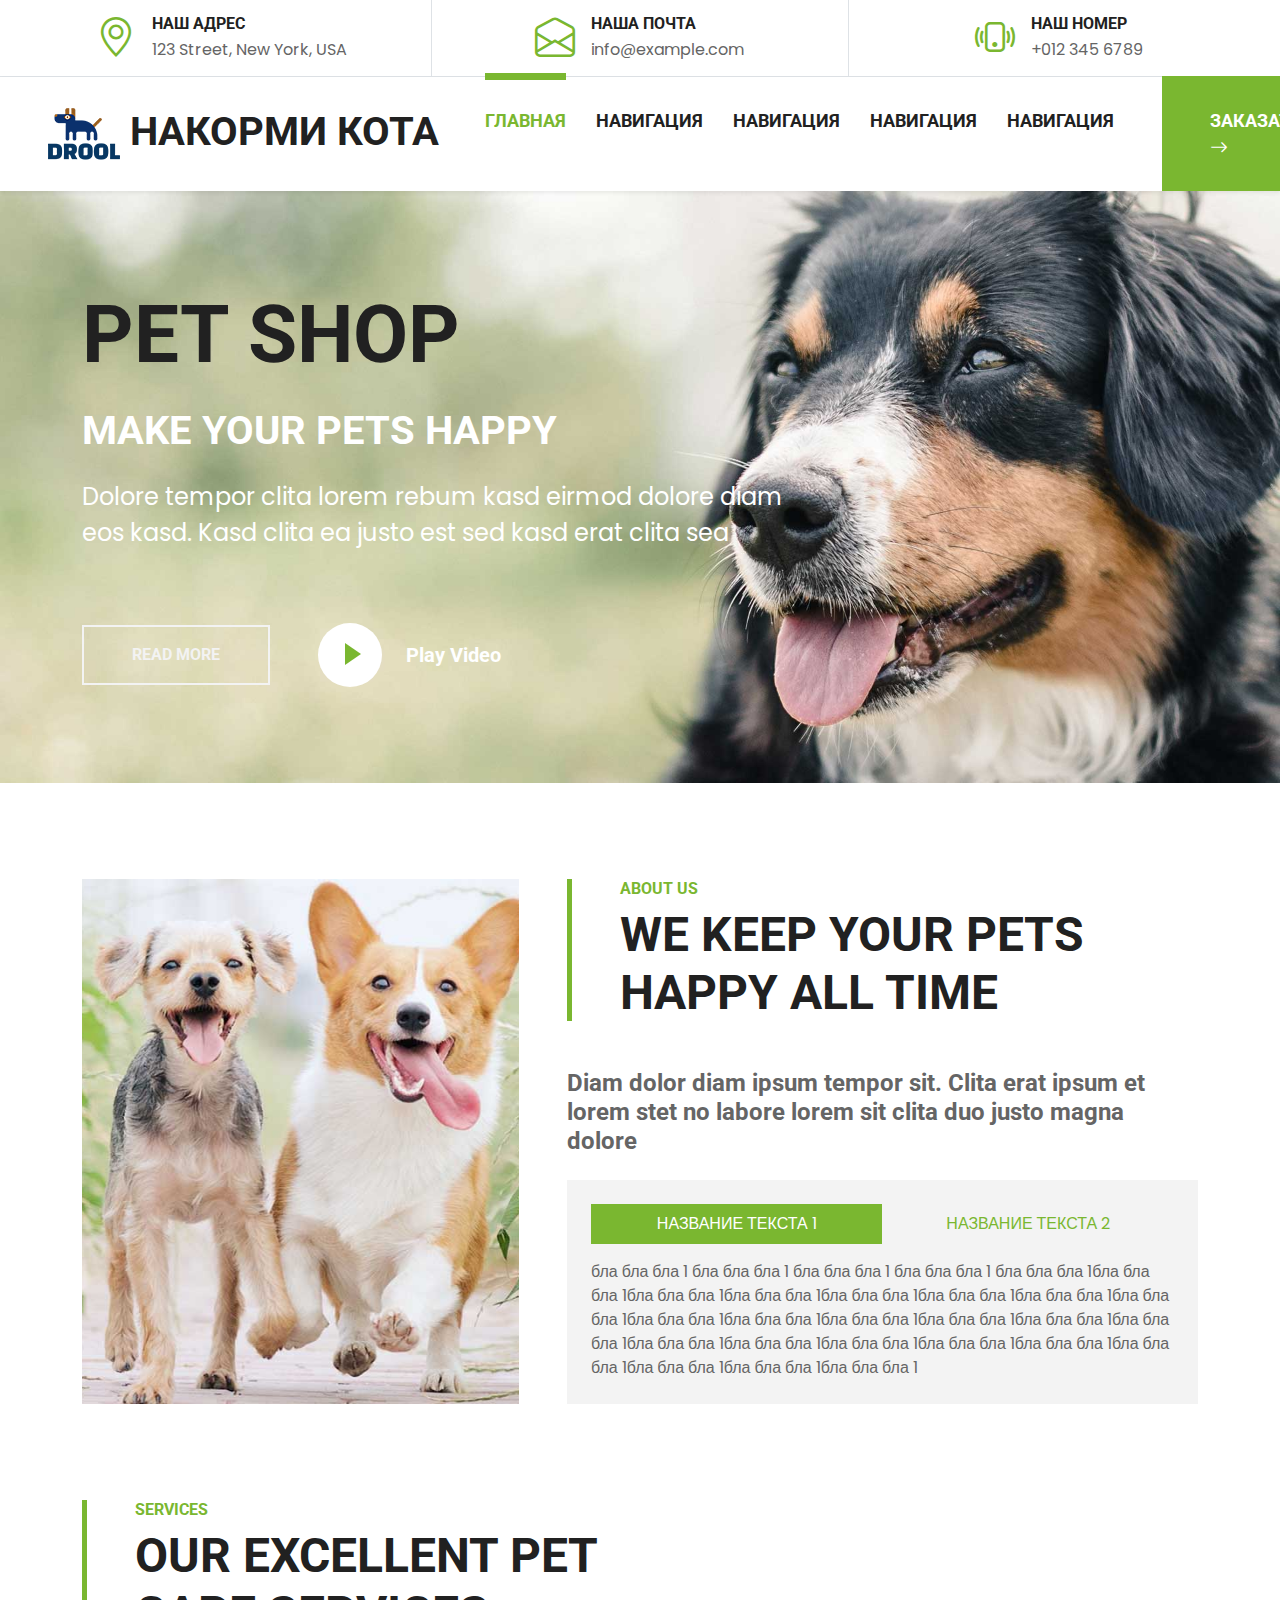
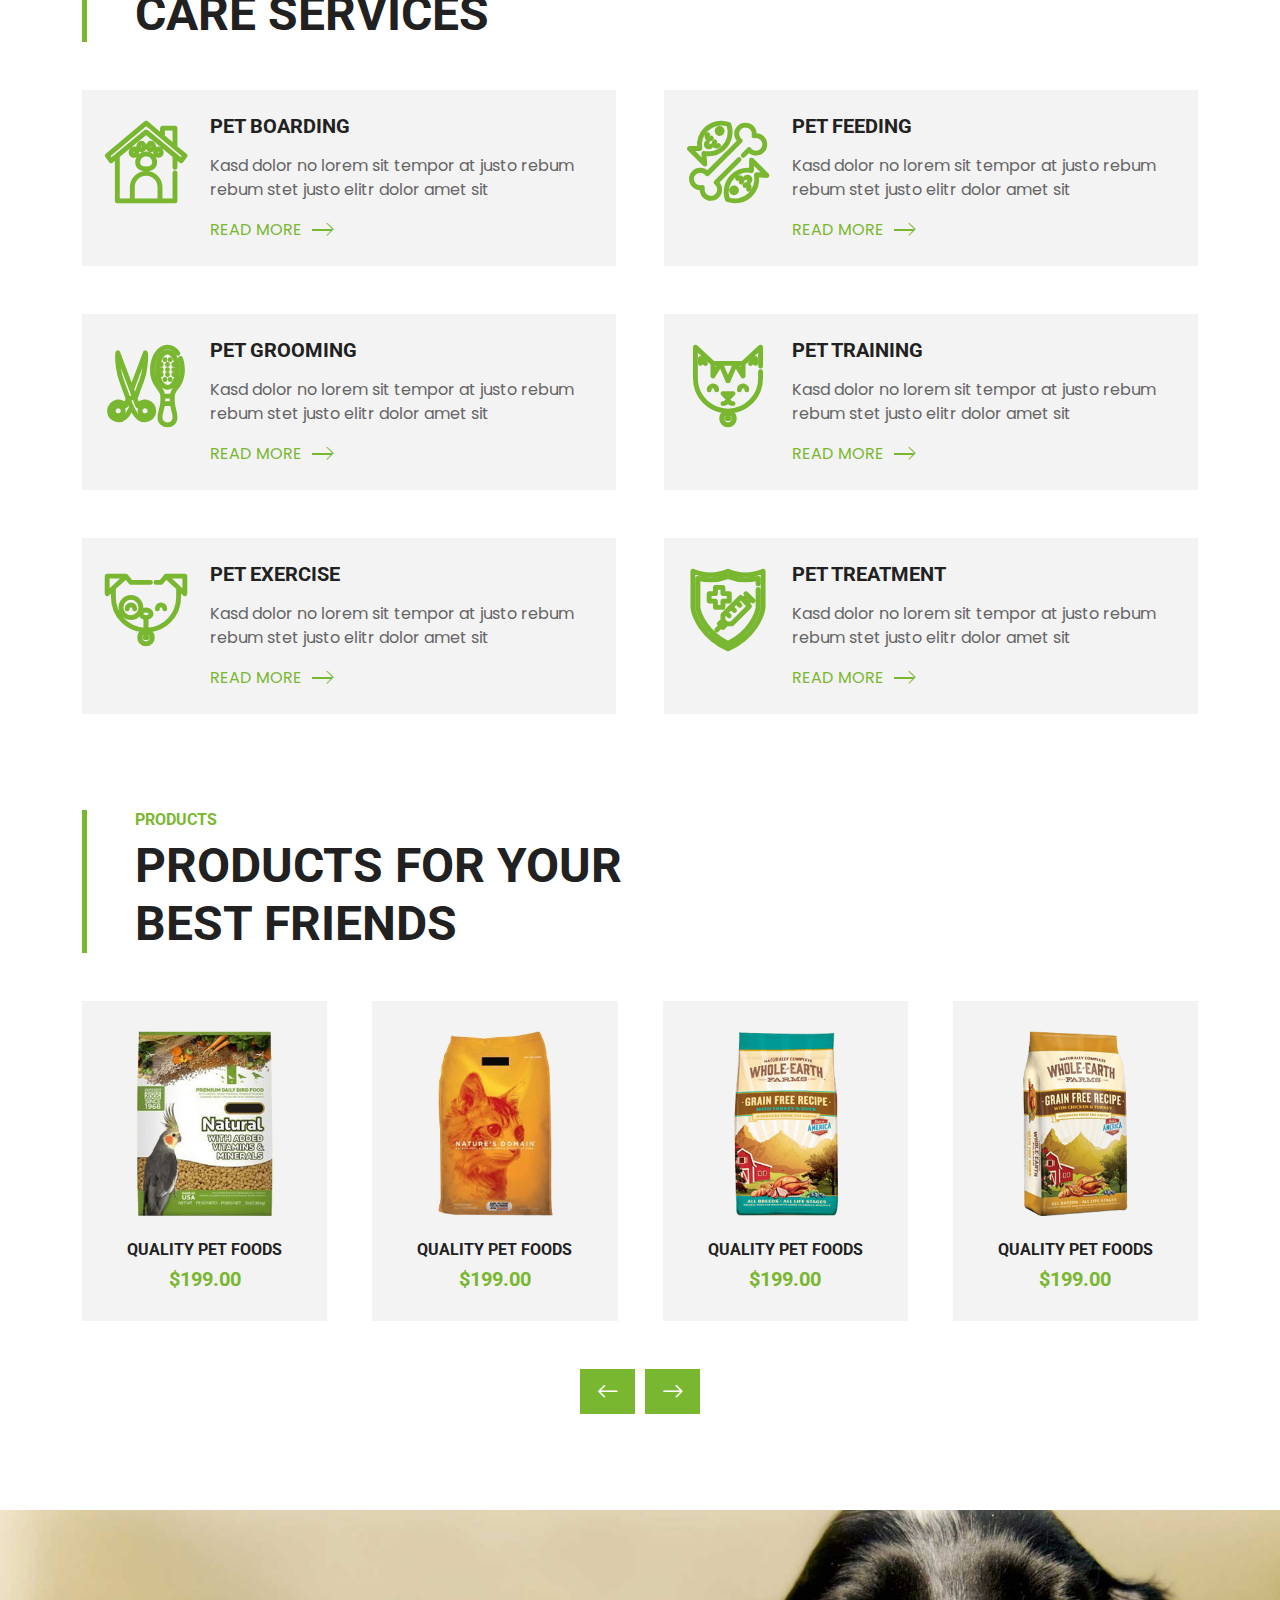
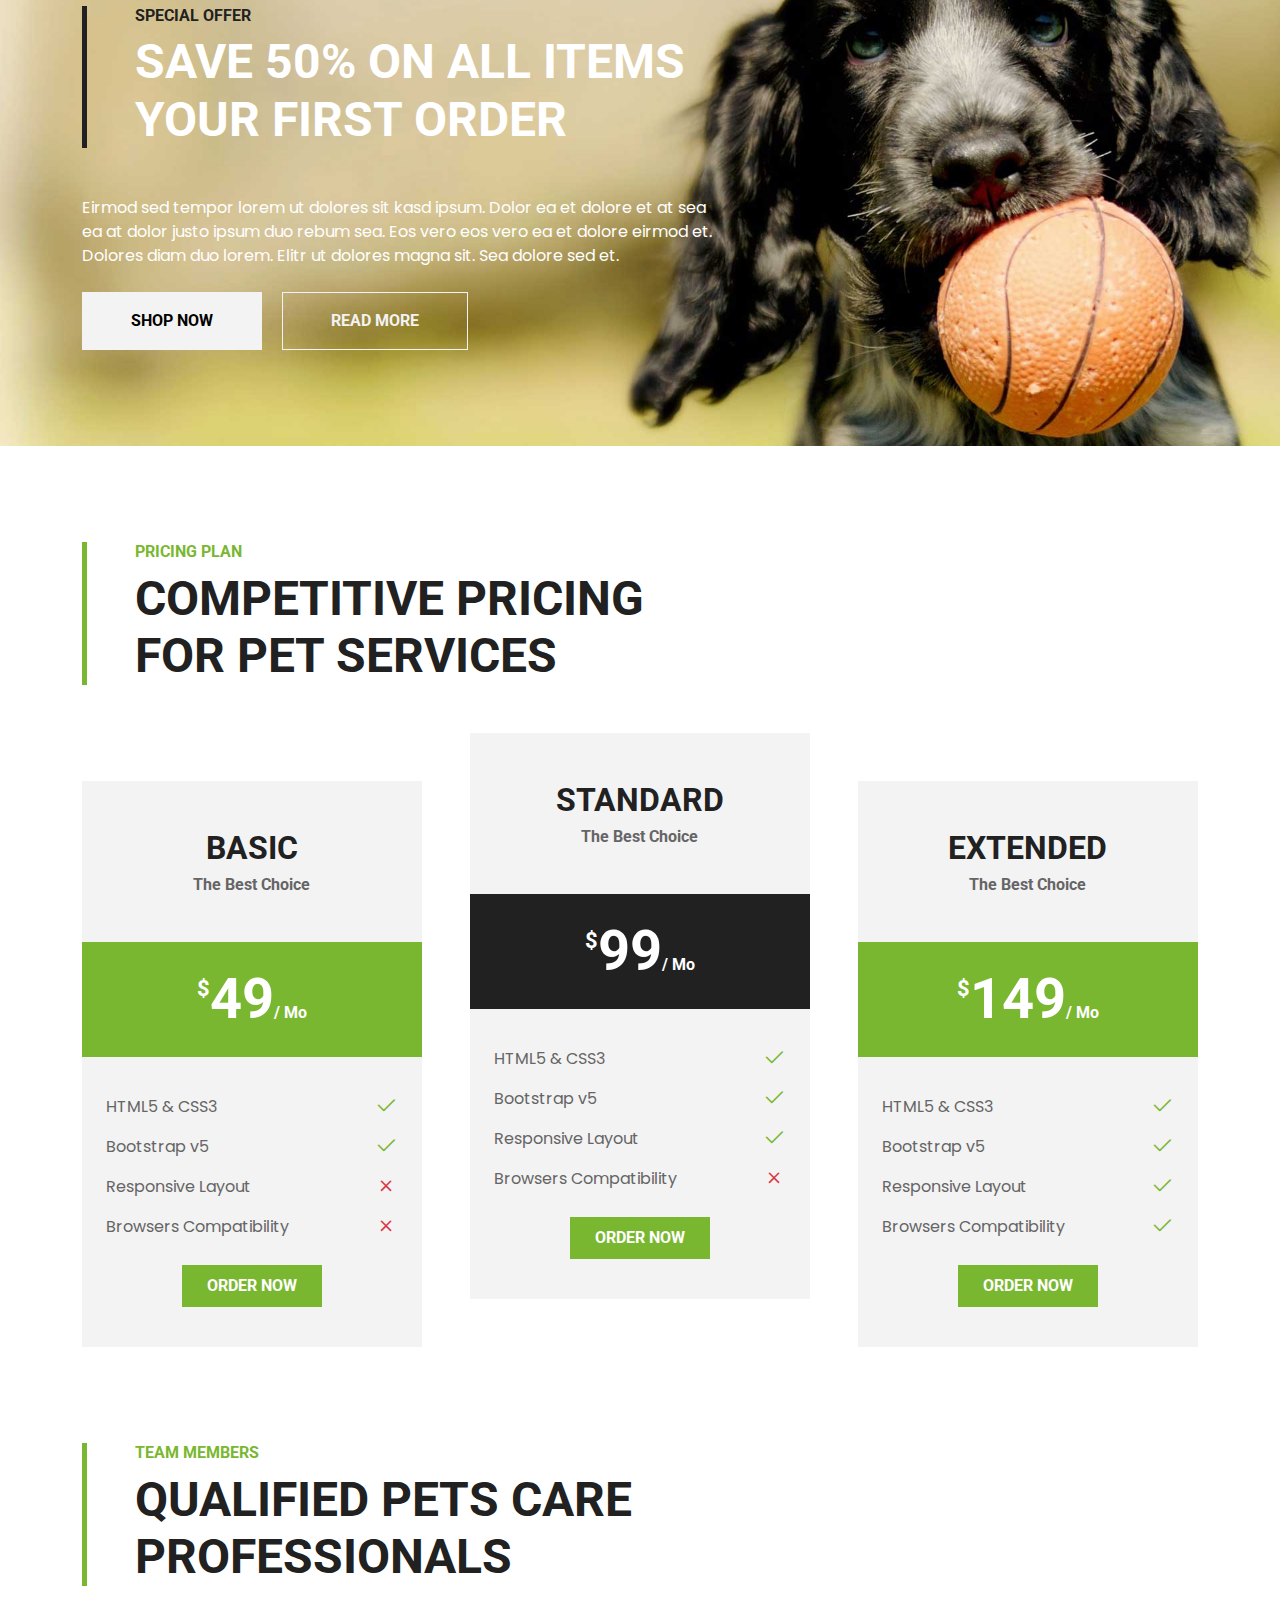
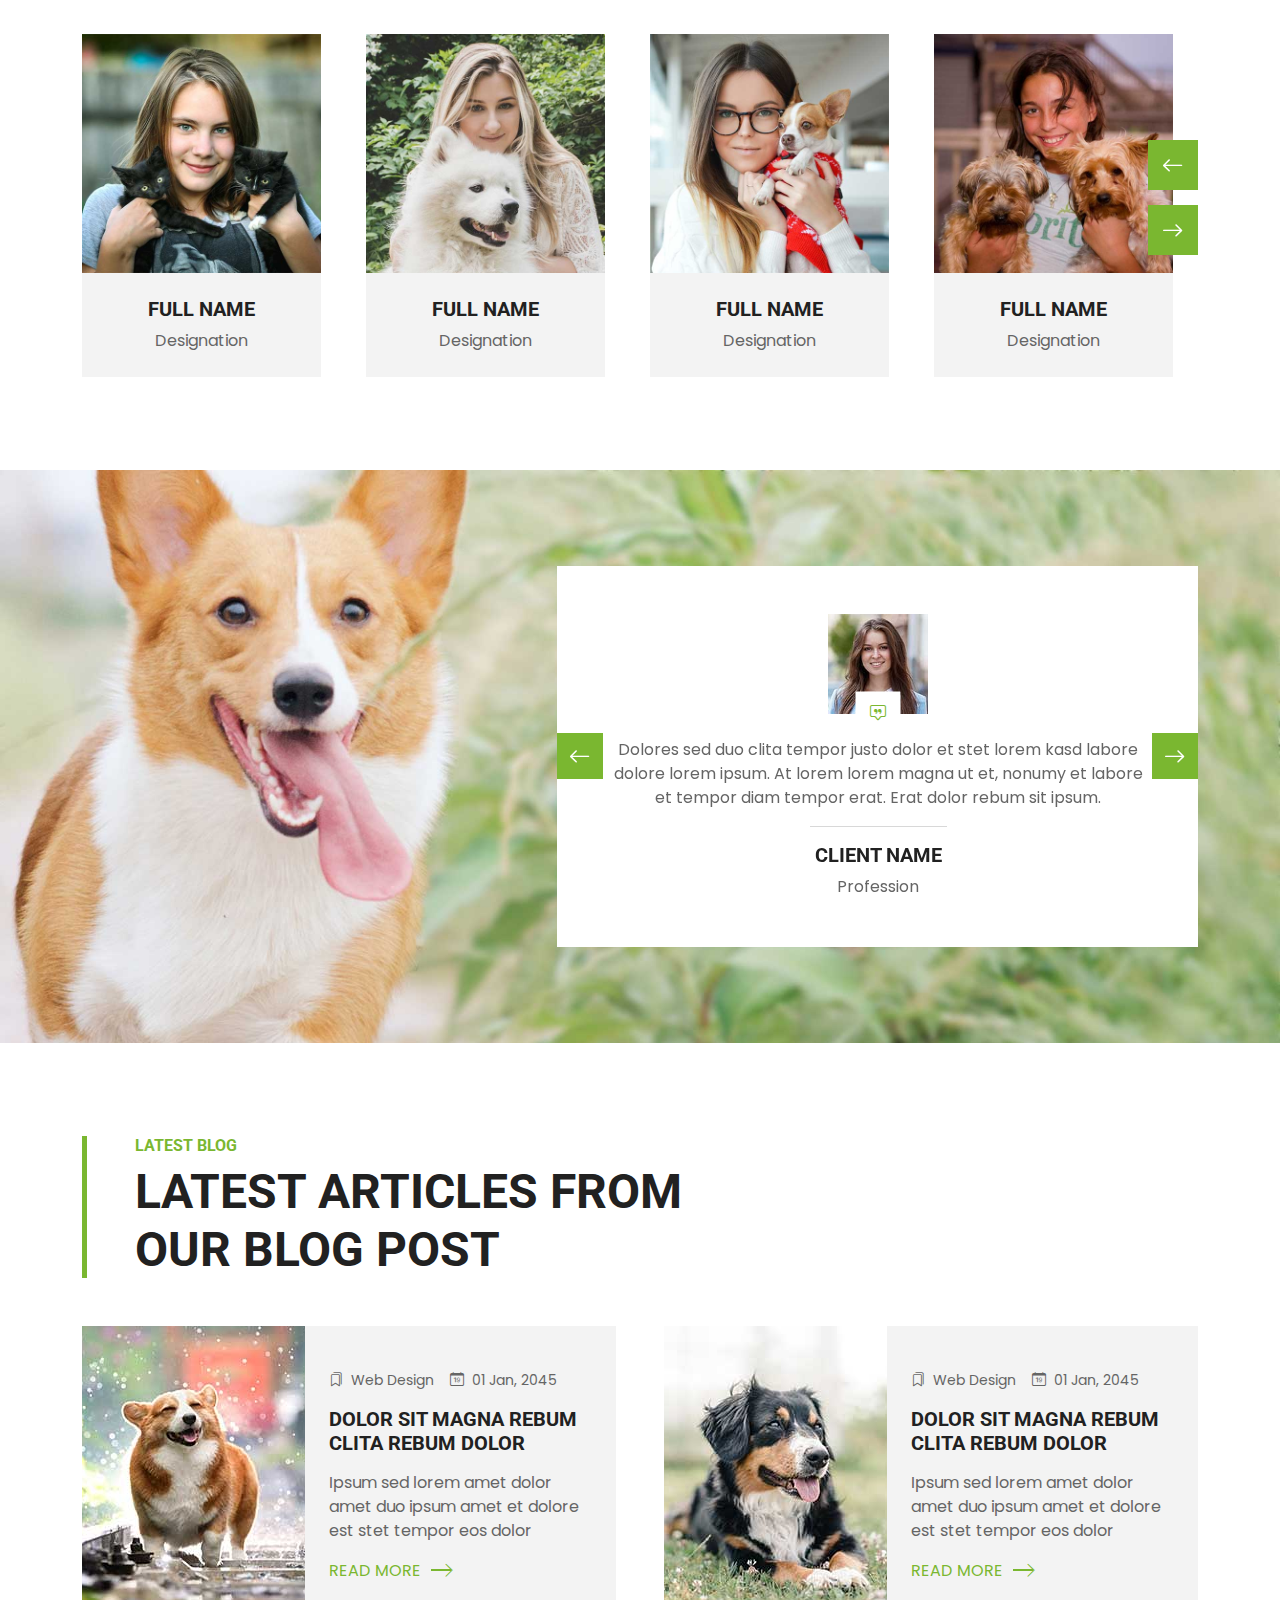
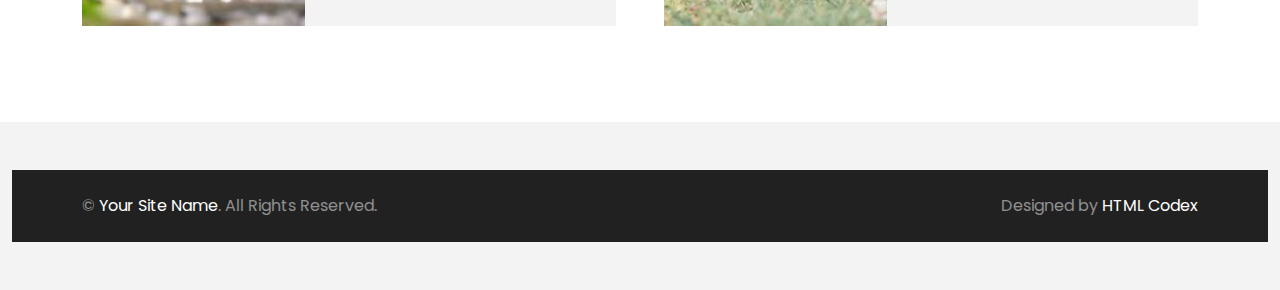
<file: sites/animalShop/index.html>
<!DOCTYPE html>
<html lang="en">

<head>
    <meta charset="utf-8">
    <title>PET SHOP - Pet Shop Website Template</title>
    <meta content="width=device-width, initial-scale=1.0" name="viewport">
    <meta content="Free HTML Templates" name="keywords">
    <meta content="Free HTML Templates" name="description">

    <!-- Favicon -->
    <link href="img/favicon.ico" rel="icon">

    <!-- Google Web Fonts -->
    <link rel="preconnect" href="https://fonts.gstatic.com">
    <link href="https://fonts.googleapis.com/css2?family=Poppins&family=Roboto:wght@700&display=swap" rel="stylesheet">  

    <!-- Icon Font Stylesheet -->
    <link href="https://cdn.jsdelivr.net/npm/bootstrap-icons@1.4.1/font/bootstrap-icons.css" rel="stylesheet">
    <link href="lib/flaticon/font/flaticon.css" rel="stylesheet">

    <!-- Libraries Stylesheet -->
    <link href="lib/owlcarousel/assets/owl.carousel.min.css" rel="stylesheet">

    <!-- Customized Bootstrap Stylesheet -->
    <link href="css/bootstrap.min.css" rel="stylesheet">

    <!-- Template Stylesheet -->
    <link href="css/style.css" rel="stylesheet">
</head>

<body onload="AppModule.events.onLoad()">
    <!-- начало сайта -->
    <div class="container-fluid border-bottom d-none d-lg-block">
        <div class="row gx-0">
            <div class="col-lg-4 text-center py-2">
                <div class="d-inline-flex align-items-center">
                    <i class="bi bi-geo-alt fs-1 text-primary me-3"></i>
                    <div class="text-start">
                        <h6 class="text-uppercase mb-1">Наш адрес</h6>
                        <span>123 Street, New York, USA</span>
                    </div>
                </div>
            </div>
            <div class="col-lg-4 text-center border-start border-end py-2">
                <div class="d-inline-flex align-items-center">
                    <i class="bi bi-envelope-open fs-1 text-primary me-3"></i>
                    <div class="text-start">
                        <h6 class="text-uppercase mb-1">Наша почта</h6>
                        <span>info@example.com</span>
                    </div>
                </div>
            </div>
            <div class="col-lg-4 text-center py-2">
                <div class="d-inline-flex align-items-center">
                    <i class="bi bi-phone-vibrate fs-1 text-primary me-3"></i>
                    <div class="text-start">
                        <h6 class="text-uppercase mb-1">Наш номер</h6>
                        <span>+012 345 6789</span>
                    </div>
                </div>
            </div>
        </div>
    </div>
   


    <!-- навигация -->
    <nav class="navbar navbar-expand-lg bg-white navbar-light shadow-sm py-3 py-lg-0 px-3 px-lg-0">
        <a href="index.html" class="navbar-brand ms-lg-5">
            <h1 class="m-0 text-uppercase text-dark">
                <img src="./img/logo.png" alt="">
                НАКОРМИ КОТА</h1>
        </a>
        <button class="navbar-toggler" type="button" data-bs-toggle="collapse" data-bs-target="#navbarCollapse">
            <span class="navbar-toggler-icon"></span>
        </button>
        <div class="collapse navbar-collapse" id="navbarCollapse">
            <div class="navbar-nav ms-auto py-0">
                <a href="index.html" class="nav-item nav-link active">Главная</a>
                <a href="#" class="nav-item nav-link">навигация</a>
                <a href="#" class="nav-item nav-link">навигация</a>
                <a href="#" class="nav-item nav-link">навигация</a>
                <a href="#" class="nav-item nav-link">навигация</a>
               
                <a href="contact.html" class="nav-item nav-link nav-contact bg-primary text-white px-5 ms-lg-5">Заказать<i class="bi bi-arrow-right"></i></a>
            </div>
        </div>
    </nav>



    <!-- 1 секция -->
    <div class="container-fluid bg-primary py-5 mb-5 hero-header">
        <div class="container py-5">
            <div class="row justify-content-start">
                <div class="col-lg-8 text-center text-lg-start">
                    <h1 class="display-1 text-uppercase text-dark mb-lg-4">Pet Shop</h1>
                    <h1 class="text-uppercase text-white mb-lg-4">Make Your Pets Happy</h1>
                    <p class="fs-4 text-white mb-lg-4">Dolore tempor clita lorem rebum kasd eirmod dolore diam eos kasd. Kasd clita ea justo est sed kasd erat clita sea</p>
                    <div class="d-flex align-items-center justify-content-center justify-content-lg-start pt-5">
                        <a href="" class="btn btn-outline-light border-2 py-md-3 px-md-5 me-5">Read More</a>
                        <button type="button" class="btn-play" data-bs-toggle="modal"
                            data-src="Gym_Promo_video_Gym_commercial_Cinematic_fitness_film_Gym_Motivation_Fitness_promo_video_Sony_a7III (online-video-cutter.com).mp4" data-bs-target="#videoModal">
                            <span></span>
                        </button>
                        <h5 class="font-weight-normal text-white m-0 ms-4 d-none d-sm-block">Play Video</h5>
                    </div>
                </div>
            </div>
        </div>
    </div>
    <!-- Hero End -->


    <!-- Здесь описание окна видоса на банере -->
    <div class="modal fade" id="videoModal" tabindex="-1" aria-labelledby="exampleModalLabel" aria-hidden="true">
        <div class="modal-dialog">
            <div class="modal-content rounded-0">
                <div class="modal-header">
                    <h5 class="modal-title" id="exampleModalLabel">НАЗВАНИЕ ВИДЕО</h5>
                    <button type="button" class="btn-close" data-bs-dismiss="modal" aria-label="Close"></button>
                </div>
                <div class="modal-body">
                    <!-- 16:9 aspect ratio -->
                    <div class="ratio ratio-16x9">
                        <iframe class="embed-responsive-item" src="" id="video" allowfullscreen allowscriptaccess="always"
                            allow="autoplay"></iframe>
                    </div>
                </div>
            </div>
        </div>
    </div>
   


    <!-- 2 секция  -->
    <div class="container-fluid py-5">
        <div class="container">
            <div class="row gx-5">
                <div class="col-lg-5 mb-5 mb-lg-0" style="min-height: 500px;">
                    <div class="position-relative h-100">
                        <img class="position-absolute w-100 h-100 rounded" src="img/about.jpg" style="object-fit: cover;">
                    </div>
                </div>
                <div class="col-lg-7">
                    <div class="border-start border-5 border-primary ps-5 mb-5">
                        <h6 class="text-primary text-uppercase">About Us</h6>
                        <h1 class="display-5 text-uppercase mb-0">We Keep Your Pets Happy All Time</h1>
                    </div>
                    <h4 class="text-body mb-4">Diam dolor diam ipsum tempor sit. Clita erat ipsum et lorem stet no labore lorem sit clita duo justo magna dolore</h4>
                    <div class="bg-light p-4">
                        <ul class="nav nav-pills justify-content-between mb-3" id="pills-tab" role="tablist">
                            <li class="nav-item w-50" role="presentation">
                                <button class="nav-link text-uppercase w-100 active" id="pills-1-tab" data-bs-toggle="pill"
                                    data-bs-target="#pills-1" type="button" role="tab" aria-controls="pills-1"
                                    aria-selected="true">Название текста 1 </button>
                            </li>
                            <li class="nav-item w-50" role="presentation">
                                <button class="nav-link text-uppercase w-100" id="pills-2-tab" data-bs-toggle="pill"
                                    data-bs-target="#pills-2" type="button" role="tab" aria-controls="pills-2"
                                    aria-selected="false">Название текста 2</button>
                            </li>
                        </ul>
                        <div class="tab-content" id="pills-tabContent">
                            <div class="tab-pane fade show active" id="pills-1" role="tabpanel" aria-labelledby="pills-1-tab">
                                <p class="mb-0">бла бла бла 1 бла бла бла 1 бла бла бла 1 бла бла бла 1 бла бла бла 1бла бла бла 1бла бла бла 1бла бла бла 1бла бла бла 1бла бла бла 1бла бла бла 1бла бла бла 1бла бла бла 1бла бла бла 1бла бла бла 1бла бла бла 1бла бла бла 1бла бла бла 1бла бла бла 1бла бла бла 1бла бла бла 1бла бла бла 1бла бла бла 1бла бла бла 1бла бла бла 1бла бла бла 1бла бла бла 1</p>
                            </div>
                            <div class="tab-pane fade" id="pills-2" role="tabpanel" aria-labelledby="pills-2-tab">
                                <p class="mb-0">бла бла бла 2 бла бла бла 2 бла бла бла 2 бла бла бла 2 бла бла бла 2 бла бла бла 2 бла бла бла 2бла бла бла 2бла бла бла 2бла бла бла 2бла бла бла 2бла бла бла 2бла бла бла 2бла бла бла 2бла бла бла 2бла бла бла 2бла бла бла 2бла бла бла 2бла бла бла 2бла бла бла 2бла бла бла 2бла бла бла 2бла бла бла 2бла бла бла 2бла бла бла 2бла бла бла 2бла бла бла 2бла бла бла 2бла бла бла 2</p>
                            </div>
                        </div>
                    </div>
                </div>
            </div>
        </div>
    </div>
    

    <!-- наши преимущества -->
    <div class="container-fluid py-5">
        <div class="container">
            <div class="border-start border-5 border-primary ps-5 mb-5" style="max-width: 600px;">
                <h6 class="text-primary text-uppercase">Services</h6>
                <h1 class="display-5 text-uppercase mb-0">Our Excellent Pet Care Services</h1>
            </div>
            <div class="row g-5">
                <div class="col-md-6">
                    <div class="service-item bg-light d-flex p-4">
                        <i class="flaticon-house display-1 text-primary me-4"></i>
                        <div>
                            <h5 class="text-uppercase mb-3">Pet Boarding</h5>
                            <p>Kasd dolor no lorem sit tempor at justo rebum rebum stet justo elitr dolor amet sit</p>
                            <a class="text-primary text-uppercase" href="">Read More<i class="bi bi-chevron-right"></i></a>
                        </div>
                    </div>
                </div>
                <div class="col-md-6">
                    <div class="service-item bg-light d-flex p-4">
                        <i class="flaticon-food display-1 text-primary me-4"></i>
                        <div>
                            <h5 class="text-uppercase mb-3">Pet Feeding</h5>
                            <p>Kasd dolor no lorem sit tempor at justo rebum rebum stet justo elitr dolor amet sit</p>
                            <a class="text-primary text-uppercase" href="">Read More<i class="bi bi-chevron-right"></i></a>
                        </div>
                    </div>
                </div>
                <div class="col-md-6">
                    <div class="service-item bg-light d-flex p-4">
                        <i class="flaticon-grooming display-1 text-primary me-4"></i>
                        <div>
                            <h5 class="text-uppercase mb-3">Pet Grooming</h5>
                            <p>Kasd dolor no lorem sit tempor at justo rebum rebum stet justo elitr dolor amet sit</p>
                            <a class="text-primary text-uppercase" href="">Read More<i class="bi bi-chevron-right"></i></a>
                        </div>
                    </div>
                </div>
                <div class="col-md-6">
                    <div class="service-item bg-light d-flex p-4">
                        <i class="flaticon-cat display-1 text-primary me-4"></i>
                        <div>
                            <h5 class="text-uppercase mb-3">Pet Training</h5>
                            <p>Kasd dolor no lorem sit tempor at justo rebum rebum stet justo elitr dolor amet sit</p>
                            <a class="text-primary text-uppercase" href="">Read More<i class="bi bi-chevron-right"></i></a>
                        </div>
                    </div>
                </div>
                <div class="col-md-6">
                    <div class="service-item bg-light d-flex p-4">
                        <i class="flaticon-dog display-1 text-primary me-4"></i>
                        <div>
                            <h5 class="text-uppercase mb-3">Pet Exercise</h5>
                            <p>Kasd dolor no lorem sit tempor at justo rebum rebum stet justo elitr dolor amet sit</p>
                            <a class="text-primary text-uppercase" href="">Read More<i class="bi bi-chevron-right"></i></a>
                        </div>
                    </div>
                </div>
                <div class="col-md-6">
                    <div class="service-item bg-light d-flex p-4">
                        <i class="flaticon-vaccine display-1 text-primary me-4"></i>
                        <div>
                            <h5 class="text-uppercase mb-3">Pet Treatment</h5>
                            <p>Kasd dolor no lorem sit tempor at justo rebum rebum stet justo elitr dolor amet sit</p>
                            <a class="text-primary text-uppercase" href="">Read More<i class="bi bi-chevron-right"></i></a>
                        </div>
                    </div>
                </div>
            </div>
        </div>
    </div>
 


    <!-- ПРОДУКТЫ -->
    <div class="container-fluid py-5">
        <div class="container">
            <div class="border-start border-5 border-primary ps-5 mb-5" style="max-width: 600px;">
                <h6 class="text-primary text-uppercase">Products</h6>
                <h1 class="display-5 text-uppercase mb-0">Products For Your Best Friends</h1>
            </div>
            <div class="owl-carousel product-carousel">
                <div class="pb-5">
                    <div class="product-item position-relative bg-light d-flex flex-column text-center">
                        <img class="img-fluid mb-4" src="img/product-1.png" alt="">
                        <h6 class="text-uppercase">Quality Pet Foods</h6>
                        <h5 class="text-primary mb-0">$199.00</h5>
                        <div class="btn-action d-flex justify-content-center">
                            <a class="btn btn-primary py-2 px-3" href=""><i class="bi bi-cart"></i></a>
                            <a class="btn btn-primary py-2 px-3" href=""><i class="bi bi-eye"></i></a>
                        </div>
                    </div>
                </div>
                <div class="pb-5">
                    <div class="product-item position-relative bg-light d-flex flex-column text-center">
                        <img class="img-fluid mb-4" src="img/product-2.png" alt="">
                        <h6 class="text-uppercase">Quality Pet Foods</h6>
                        <h5 class="text-primary mb-0">$199.00</h5>
                        <div class="btn-action d-flex justify-content-center">
                            <a class="btn btn-primary py-2 px-3" href=""><i class="bi bi-cart"></i></a>
                            <a class="btn btn-primary py-2 px-3" href=""><i class="bi bi-eye"></i></a>
                        </div>
                    </div>
                </div>
                <div class="pb-5">
                    <div class="product-item position-relative bg-light d-flex flex-column text-center">
                        <img class="img-fluid mb-4" src="img/product-3.png" alt="">
                        <h6 class="text-uppercase">Quality Pet Foods</h6>
                        <h5 class="text-primary mb-0">$199.00</h5>
                        <div class="btn-action d-flex justify-content-center">
                            <a class="btn btn-primary py-2 px-3" href=""><i class="bi bi-cart"></i></a>
                            <a class="btn btn-primary py-2 px-3" href=""><i class="bi bi-eye"></i></a>
                        </div>
                    </div>
                </div>
                <div class="pb-5">
                    <div class="product-item position-relative bg-light d-flex flex-column text-center">
                        <img class="img-fluid mb-4" src="img/product-4.png" alt="">
                        <h6 class="text-uppercase">Quality Pet Foods</h6>
                        <h5 class="text-primary mb-0">$199.00</h5>
                        <div class="btn-action d-flex justify-content-center">
                            <a class="btn btn-primary py-2 px-3" href=""><i class="bi bi-cart"></i></a>
                            <a class="btn btn-primary py-2 px-3" href=""><i class="bi bi-eye"></i></a>
                        </div>
                    </div>
                </div>
                <div class="pb-5">
                    <div class="product-item position-relative bg-light d-flex flex-column text-center">
                        <img class="img-fluid mb-4" src="img/product-2.png" alt="">
                        <h6 class="text-uppercase">Quality Pet Foods</h6>
                        <h5 class="text-primary mb-0">$199.00</h5>
                        <div class="btn-action d-flex justify-content-center">
                            <a class="btn btn-primary py-2 px-3" href=""><i class="bi bi-cart"></i></a>
                            <a class="btn btn-primary py-2 px-3" href=""><i class="bi bi-eye"></i></a>
                        </div>
                    </div>
                </div>
            </div>
        </div>
    </div>
   


    <!-- Offer Start -->
    <div class="container-fluid bg-offer my-5 py-5">
        <div class="container py-5">
            <div class="row gx-5 justify-content-start">
                <div class="col-lg-7">
                    <div class="border-start border-5 border-dark ps-5 mb-5">
                        <h6 class="text-dark text-uppercase">Special Offer</h6>
                        <h1 class="display-5 text-uppercase text-white mb-0">Save 50% on all items your first order</h1>
                    </div>
                    <p class="text-white mb-4">Eirmod sed tempor lorem ut dolores sit kasd ipsum. Dolor ea et dolore et at sea ea at dolor justo ipsum duo rebum sea. Eos vero eos vero ea et dolore eirmod et. Dolores diam duo lorem. Elitr ut dolores magna sit. Sea dolore sed et.</p>
                    <a href="" class="btn btn-light py-md-3 px-md-5 me-3">Shop Now</a>
                    <a href="" class="btn btn-outline-light py-md-3 px-md-5">Read More</a>
                </div>
            </div>
        </div>
    </div>
    <!-- Offer End -->


    <!-- Pricing Plan Start -->
    <div class="container-fluid py-5">
        <div class="container">
            <div class="border-start border-5 border-primary ps-5 mb-5" style="max-width: 600px;">
                <h6 class="text-primary text-uppercase">Pricing Plan</h6>
                <h1 class="display-5 text-uppercase mb-0">Competitive Pricing For Pet Services</h1>
            </div>
            <div class="row g-5">
                <div class="col-lg-4">
                    <div class="bg-light text-center pt-5 mt-lg-5">
                        <h2 class="text-uppercase">Basic</h2>
                        <h6 class="text-body mb-5">The Best Choice</h6>
                        <div class="text-center bg-primary p-4 mb-2">
                            <h1 class="display-4 text-white mb-0">
                                <small class="align-top"
                                    style="font-size: 22px; line-height: 45px;">$</small>49<small
                                    class="align-bottom" style="font-size: 16px; line-height: 40px;">/
                                    Mo</small>
                            </h1>
                        </div>
                        <div class="text-center p-4">
                            <div class="d-flex align-items-center justify-content-between mb-1">
                                <span>HTML5 & CSS3</span>
                                <i class="bi bi-check2 fs-4 text-primary"></i>
                            </div>
                            <div class="d-flex align-items-center justify-content-between mb-1">
                                <span>Bootstrap v5</span>
                                <i class="bi bi-check2 fs-4 text-primary"></i>
                            </div>
                            <div class="d-flex align-items-center justify-content-between mb-1">
                                <span>Responsive Layout</span>
                                <i class="bi bi-x fs-4 text-danger"></i>
                            </div>
                            <div class="d-flex align-items-center justify-content-between mb-1">
                                <span>Browsers Compatibility</span>
                                <i class="bi bi-x fs-4 text-danger"></i>
                            </div>
                            <a href="" class="btn btn-primary text-uppercase py-2 px-4 my-3">Order Now</a>
                        </div>
                    </div>
                </div>
                <div class="col-lg-4">
                    <div class="bg-light text-center pt-5">
                        <h2 class="text-uppercase">Standard</h2>
                        <h6 class="text-body mb-5">The Best Choice</h6>
                        <div class="text-center bg-dark p-4 mb-2">
                            <h1 class="display-4 text-white mb-0">
                                <small class="align-top"
                                    style="font-size: 22px; line-height: 45px;">$</small>99<small
                                    class="align-bottom" style="font-size: 16px; line-height: 40px;">/
                                    Mo</small>
                            </h1>
                        </div>
                        <div class="text-center p-4">
                            <div class="d-flex align-items-center justify-content-between mb-1">
                                <span>HTML5 & CSS3</span>
                                <i class="bi bi-check2 fs-4 text-primary"></i>
                            </div>
                            <div class="d-flex align-items-center justify-content-between mb-1">
                                <span>Bootstrap v5</span>
                                <i class="bi bi-check2 fs-4 text-primary"></i>
                            </div>
                            <div class="d-flex align-items-center justify-content-between mb-1">
                                <span>Responsive Layout</span>
                                <i class="bi bi-check2 fs-4 text-primary"></i>
                            </div>
                            <div class="d-flex align-items-center justify-content-between mb-1">
                                <span>Browsers Compatibility</span>
                                <i class="bi bi-x fs-4 text-danger"></i>
                            </div>
                            <a href="" class="btn btn-primary text-uppercase py-2 px-4 my-3">Order Now</a>
                        </div>
                    </div>
                </div>
                <div class="col-lg-4">
                    <div class="bg-light text-center pt-5 mt-lg-5">
                        <h2 class="text-uppercase">Extended</h2>
                        <h6 class="text-body mb-5">The Best Choice</h6>
                        <div class="text-center bg-primary p-4 mb-2">
                            <h1 class="display-4 text-white mb-0">
                                <small class="align-top"
                                    style="font-size: 22px; line-height: 45px;">$</small>149<small
                                    class="align-bottom" style="font-size: 16px; line-height: 40px;">/
                                    Mo</small>
                            </h1>
                        </div>
                        <div class="text-center p-4">
                            <div class="d-flex align-items-center justify-content-between mb-1">
                                <span>HTML5 & CSS3</span>
                                <i class="bi bi-check2 fs-4 text-primary"></i>
                            </div>
                            <div class="d-flex align-items-center justify-content-between mb-1">
                                <span>Bootstrap v5</span>
                                <i class="bi bi-check2 fs-4 text-primary"></i>
                            </div>
                            <div class="d-flex align-items-center justify-content-between mb-1">
                                <span>Responsive Layout</span>
                                <i class="bi bi-check2 fs-4 text-primary"></i>
                            </div>
                            <div class="d-flex align-items-center justify-content-between mb-1">
                                <span>Browsers Compatibility</span>
                                <i class="bi bi-check2 fs-4 text-primary"></i>
                            </div>
                            <a href="" class="btn btn-primary text-uppercase py-2 px-4 my-3">Order Now</a>
                        </div>
                    </div>
                </div>
            </div>
        </div>
    </div>
    <!-- Pricing Plan End -->


    <!-- Team Start -->
    <div class="container-fluid py-5">
        <div class="container">
            <div class="border-start border-5 border-primary ps-5 mb-5" style="max-width: 600px;">
                <h6 class="text-primary text-uppercase">Team Members</h6>
                <h1 class="display-5 text-uppercase mb-0">Qualified Pets Care Professionals</h1>
            </div>
            <div class="owl-carousel team-carousel position-relative" style="padding-right: 25px;">
                <div class="team-item">
                    <div class="position-relative overflow-hidden">
                        <img class="img-fluid w-100" src="img/team-1.jpg" alt="">
                        <div class="team-overlay">
                            <div class="d-flex align-items-center justify-content-start">
                                <a class="btn btn-light btn-square mx-1" href="#"><i class="bi bi-twitter"></i></a>
                                <a class="btn btn-light btn-square mx-1" href="#"><i class="bi bi-facebook"></i></a>
                                <a class="btn btn-light btn-square mx-1" href="#"><i class="bi bi-linkedin"></i></a>
                            </div>
                        </div>
                    </div>
                    <div class="bg-light text-center p-4">
                        <h5 class="text-uppercase">Full Name</h5>
                        <p class="m-0">Designation</p>
                    </div>
                </div>
                <div class="team-item">
                    <div class="position-relative overflow-hidden">
                        <img class="img-fluid w-100" src="img/team-2.jpg" alt="">
                        <div class="team-overlay">
                            <div class="d-flex align-items-center justify-content-start">
                                <a class="btn btn-light btn-square mx-1" href="#"><i class="bi bi-twitter"></i></a>
                                <a class="btn btn-light btn-square mx-1" href="#"><i class="bi bi-facebook"></i></a>
                                <a class="btn btn-light btn-square mx-1" href="#"><i class="bi bi-linkedin"></i></a>
                            </div>
                        </div>
                    </div>
                    <div class="bg-light text-center p-4">
                        <h5 class="text-uppercase">Full Name</h5>
                        <p class="m-0">Designation</p>
                    </div>
                </div>
                <div class="team-item">
                    <div class="position-relative overflow-hidden">
                        <img class="img-fluid w-100" src="img/team-3.jpg" alt="">
                        <div class="team-overlay">
                            <div class="d-flex align-items-center justify-content-start">
                                <a class="btn btn-light btn-square mx-1" href="#"><i class="bi bi-twitter"></i></a>
                                <a class="btn btn-light btn-square mx-1" href="#"><i class="bi bi-facebook"></i></a>
                                <a class="btn btn-light btn-square mx-1" href="#"><i class="bi bi-linkedin"></i></a>
                            </div>
                        </div>
                    </div>
                    <div class="bg-light text-center p-4">
                        <h5 class="text-uppercase">Full Name</h5>
                        <p class="m-0">Designation</p>
                    </div>
                </div>
                <div class="team-item">
                    <div class="position-relative overflow-hidden">
                        <img class="img-fluid w-100" src="img/team-4.jpg" alt="">
                        <div class="team-overlay">
                            <div class="d-flex align-items-center justify-content-start">
                                <a class="btn btn-light btn-square mx-1" href="#"><i class="bi bi-twitter"></i></a>
                                <a class="btn btn-light btn-square mx-1" href="#"><i class="bi bi-facebook"></i></a>
                                <a class="btn btn-light btn-square mx-1" href="#"><i class="bi bi-linkedin"></i></a>
                            </div>
                        </div>
                    </div>
                    <div class="bg-light text-center p-4">
                        <h5 class="text-uppercase">Full Name</h5>
                        <p class="m-0">Designation</p>
                    </div>
                </div>
                <div class="team-item">
                    <div class="position-relative overflow-hidden">
                        <img class="img-fluid w-100" src="img/team-5.jpg" alt="">
                        <div class="team-overlay">
                            <div class="d-flex align-items-center justify-content-start">
                                <a class="btn btn-light btn-square mx-1" href="#"><i class="bi bi-twitter"></i></a>
                                <a class="btn btn-light btn-square mx-1" href="#"><i class="bi bi-facebook"></i></a>
                                <a class="btn btn-light btn-square mx-1" href="#"><i class="bi bi-linkedin"></i></a>
                            </div>
                        </div>
                    </div>
                    <div class="bg-light text-center p-4">
                        <h5 class="text-uppercase">Full Name</h5>
                        <p class="m-0">Designation</p>
                    </div>
                </div>
            </div>
        </div>
    </div>
    <!-- Team End -->


    <!-- Testimonial Start -->
    <div class="container-fluid bg-testimonial py-5" style="margin: 45px 0;">
        <div class="container py-5">
            <div class="row justify-content-end">
                <div class="col-lg-7">
                    <div class="owl-carousel testimonial-carousel bg-white p-5">
                        <div class="testimonial-item text-center">
                            <div class="position-relative mb-4">
                                <img class="img-fluid mx-auto" src="img/testimonial-1.jpg" alt="">
                                <div class="position-absolute top-100 start-50 translate-middle d-flex align-items-center justify-content-center bg-white" style="width: 45px; height: 45px;">
                                    <i class="bi bi-chat-square-quote text-primary"></i>
                                </div>
                            </div>
                            <p>Dolores sed duo clita tempor justo dolor et stet lorem kasd labore dolore lorem ipsum. At lorem lorem magna ut et, nonumy et labore et tempor diam tempor erat. Erat dolor rebum sit ipsum.</p>
                            <hr class="w-25 mx-auto">
                            <h5 class="text-uppercase">Client Name</h5>
                            <span>Profession</span>
                        </div>
                        <div class="testimonial-item text-center">
                            <div class="position-relative mb-4">
                                <img class="img-fluid mx-auto" src="img/testimonial-2.jpg" alt="">
                                <div class="position-absolute top-100 start-50 translate-middle d-flex align-items-center justify-content-center bg-white" style="width: 45px; height: 45px;">
                                    <i class="bi bi-chat-square-quote text-primary"></i>
                                </div>
                            </div>
                            <p>Dolores sed duo clita tempor justo dolor et stet lorem kasd labore dolore lorem ipsum. At lorem lorem magna ut et, nonumy et labore et tempor diam tempor erat. Erat dolor rebum sit ipsum.</p>
                            <hr class="w-25 mx-auto">
                            <h5 class="text-uppercase">Client Name</h5>
                            <span>Profession</span>
                        </div>
                    </div>
                </div>
            </div>
        </div>
    </div>
    <!-- Testimonial End -->


    <!-- Blog Start -->
    <div class="container-fluid py-5">
        <div class="container">
            <div class="border-start border-5 border-primary ps-5 mb-5" style="max-width: 600px;">
                <h6 class="text-primary text-uppercase">Latest Blog</h6>
                <h1 class="display-5 text-uppercase mb-0">Latest Articles From Our Blog Post</h1>
            </div>
            <div class="row g-5">
                <div class="col-lg-6">
                    <div class="blog-item">
                        <div class="row g-0 bg-light overflow-hidden">
                            <div class="col-12 col-sm-5 h-100">
                                <img class="img-fluid h-100" src="img/blog-1.jpg" style="object-fit: cover;">
                            </div>
                            <div class="col-12 col-sm-7 h-100 d-flex flex-column justify-content-center">
                                <div class="p-4">
                                    <div class="d-flex mb-3">
                                        <small class="me-3"><i class="bi bi-bookmarks me-2"></i>Web Design</small>
                                        <small><i class="bi bi-calendar-date me-2"></i>01 Jan, 2045</small>
                                    </div>
                                    <h5 class="text-uppercase mb-3">Dolor sit magna rebum clita rebum dolor</h5>
                                    <p>Ipsum sed lorem amet dolor amet duo ipsum amet et dolore est stet tempor eos dolor</p>
                                    <a class="text-primary text-uppercase" href="">Read More<i class="bi bi-chevron-right"></i></a>
                                </div>
                            </div>
                        </div>
                    </div>
                </div>
                <div class="col-lg-6">
                    <div class="blog-item">
                        <div class="row g-0 bg-light overflow-hidden">
                            <div class="col-12 col-sm-5 h-100">
                                <img class="img-fluid h-100" src="img/blog-2.jpg" style="object-fit: cover;">
                            </div>
                            <div class="col-12 col-sm-7 h-100 d-flex flex-column justify-content-center">
                                <div class="p-4">
                                    <div class="d-flex mb-3">
                                        <small class="me-3"><i class="bi bi-bookmarks me-2"></i>Web Design</small>
                                        <small><i class="bi bi-calendar-date me-2"></i>01 Jan, 2045</small>
                                    </div>
                                    <h5 class="text-uppercase mb-3">Dolor sit magna rebum clita rebum dolor</h5>
                                    <p>Ipsum sed lorem amet dolor amet duo ipsum amet et dolore est stet tempor eos dolor</p>
                                    <a class="text-primary text-uppercase" href="">Read More<i class="bi bi-chevron-right"></i></a>
                                </div>
                            </div>
                        </div>
                    </div>
                </div>
            </div>
        </div>
    </div>
    <!-- Blog End -->
    

    <!-- Footer Start -->
    <div class="container-fluid bg-light mt-5 py-5">
     
    <div class="container-fluid bg-dark text-white-50 py-4">
        <div class="container">
            <div class="row g-5">
                <div class="col-md-6 text-center text-md-start">
                    <p class="mb-md-0">&copy; <a class="text-white" href="#">Your Site Name</a>. All Rights Reserved.</p>
                </div>
                <div class="col-md-6 text-center text-md-end">
                    <p class="mb-0">Designed by <a class="text-white" href="https://htmlcodex.com">HTML Codex</a></p>
                </div>
            </div>
        </div>
    </div>
    <!-- Footer End -->


    <!-- Back to Top -->
    <a href="#" class="btn btn-primary py-3 fs-4 back-to-top"><i class="bi bi-arrow-up"></i></a>


    <!-- JavaScript Libraries -->
    <script src="https://code.jquery.com/jquery-3.4.1.min.js"></script>
    <script src="https://cdn.jsdelivr.net/npm/bootstrap@5.0.0/dist/js/bootstrap.bundle.min.js"></script>
    <script src="lib/easing/easing.min.js"></script>
    <script src="lib/waypoints/waypoints.min.js"></script>
    <script src="lib/owlcarousel/owl.carousel.min.js"></script>

    <!-- Template Javascript -->
    <script src="js/main.js"></script>
    <script src="js/appmodule.js"></script>
</body>

</html>
</file>
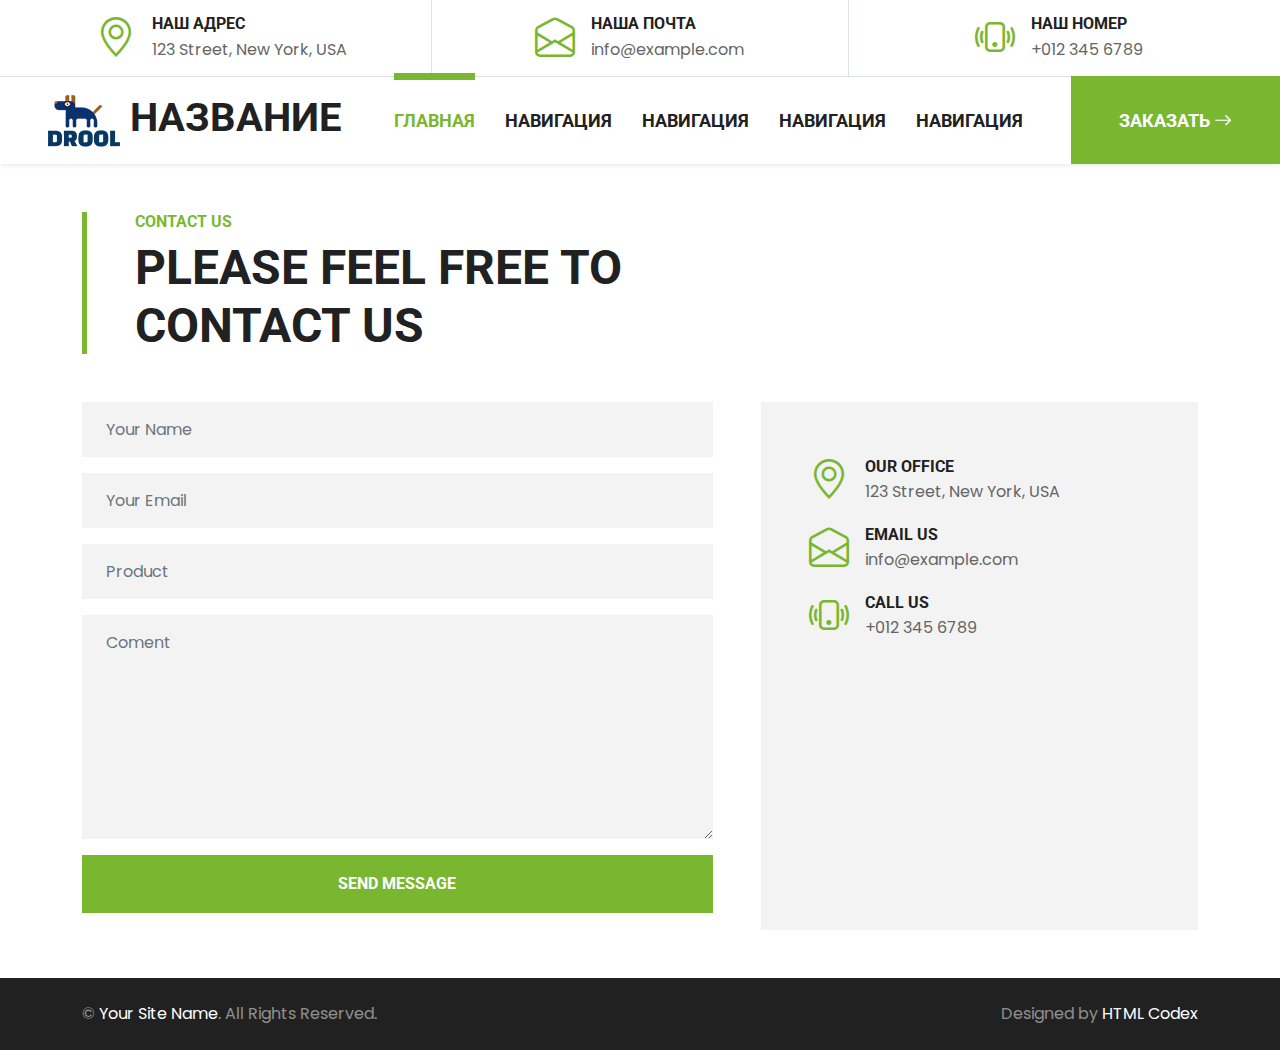
<file: sites/animalShop/contact.html>
<!DOCTYPE html>
<html lang="en">

<head>
    <meta charset="utf-8">
    <title>PET SHOP - Pet Shop Website Template</title>
    <meta content="width=device-width, initial-scale=1.0" name="viewport">
    <meta content="Free HTML Templates" name="keywords">
    <meta content="Free HTML Templates" name="description">

    <!-- Favicon -->
    <link href="img/favicon.ico" rel="icon">

    <!-- Google Web Fonts -->
    <link rel="preconnect" href="https://fonts.gstatic.com">
    <link href="https://fonts.googleapis.com/css2?family=Poppins&family=Roboto:wght@700&display=swap" rel="stylesheet">  

    <!-- Icon Font Stylesheet -->
    <link href="https://cdn.jsdelivr.net/npm/bootstrap-icons@1.4.1/font/bootstrap-icons.css" rel="stylesheet">
    <link href="lib/flaticon/font/flaticon.css" rel="stylesheet">

    <!-- Libraries Stylesheet -->
    <link href="lib/owlcarousel/assets/owl.carousel.min.css" rel="stylesheet">

    <!-- Customized Bootstrap Stylesheet -->
    <link href="css/bootstrap.min.css" rel="stylesheet">

    <!-- Template Stylesheet -->
    <link href="css/style.css" rel="stylesheet">
</head>

<body onload="AppModule.events.onLoad()">
  <!-- начало сайта -->
  <div class="container-fluid border-bottom d-none d-lg-block">
    <div class="row gx-0">
        <div class="col-lg-4 text-center py-2">
            <div class="d-inline-flex align-items-center">
                <i class="bi bi-geo-alt fs-1 text-primary me-3"></i>
                <div class="text-start">
                    <h6 class="text-uppercase mb-1">Наш адрес</h6>
                    <span>123 Street, New York, USA</span>
                </div>
            </div>
        </div>
        <div class="col-lg-4 text-center border-start border-end py-2">
            <div class="d-inline-flex align-items-center">
                <i class="bi bi-envelope-open fs-1 text-primary me-3"></i>
                <div class="text-start">
                    <h6 class="text-uppercase mb-1">Наша почта</h6>
                    <span>info@example.com</span>
                </div>
            </div>
        </div>
        <div class="col-lg-4 text-center py-2">
            <div class="d-inline-flex align-items-center">
                <i class="bi bi-phone-vibrate fs-1 text-primary me-3"></i>
                <div class="text-start">
                    <h6 class="text-uppercase mb-1">Наш номер</h6>
                    <span>+012 345 6789</span>
                </div>
            </div>
        </div>
    </div>
</div>



<!-- навигация -->
<nav class="navbar navbar-expand-lg bg-white navbar-light shadow-sm py-3 py-lg-0 px-3 px-lg-0">
    <a href="index.html" class="navbar-brand ms-lg-5">
        <h1 class="m-0 text-uppercase text-dark">
            <img src="./img/logo.png" alt="">
            НАЗВАНИЕ</h1>
    </a>
    <button class="navbar-toggler" type="button" data-bs-toggle="collapse" data-bs-target="#navbarCollapse">
        <span class="navbar-toggler-icon"></span>
    </button>
    <div class="collapse navbar-collapse" id="navbarCollapse">
        <div class="navbar-nav ms-auto py-0">
            <a href="index.html" class="nav-item nav-link active">Главная</a>
            <a href="#" class="nav-item nav-link">навигация</a>
            <a href="#" class="nav-item nav-link">навигация</a>
            <a href="#" class="nav-item nav-link">навигация</a>
            <a href="#" class="nav-item nav-link">навигация</a>
           
            <a href="contact.html" class="nav-item nav-link nav-contact bg-primary text-white px-5 ms-lg-5">Заказать <i class="bi bi-arrow-right"></i></a>
        </div>
    </div>
</nav>


    <!-- Contact Start -->
    <div class="container-fluid pt-5">
        <div class="container">
            <div class="border-start border-5 border-primary ps-5 mb-5" style="max-width: 600px;">
                <h6 class="text-primary text-uppercase">Contact Us</h6>
                <h1 class="display-5 text-uppercase mb-0">Please Feel Free To Contact Us</h1>
            </div>
            <div class="row g-5">
                <div class="col-lg-7">
                    <form>
                        <div class="row g-3">
                            <div class="col-12">
                                <input type="text" class="form-control bg-light border-0 px-4" placeholder="Your Name" style="height: 55px;" onchange="AppModule.events.onChange.name(value)">
                            </div>
                            <div class="col-12">
                                <input type="email" class="form-control bg-light border-0 px-4" placeholder="Your Email" style="height: 55px;" onchange="AppModule.events.onChange.email(value)">
                            </div>
                            <div class="col-12">
                                <input type="text" class="form-control bg-light border-0 px-4" placeholder="Product" style="height: 55px;" onchange="AppModule.events.onChange.product(value)">
                            </div>
                            <div class="col-12">
                                <textarea class="form-control bg-light border-0 px-4 py-3" rows="8" placeholder="Coment"onchange="AppModule.events.onChange.comment(value)"></textarea>
                            </div>
                            <div class="col-12">
                                <button class="btn btn-primary w-100 py-3" type="submit" onclick="AppModule.events.onClick.sendOrder()">Send Message</button>
                            </div>
                        </div>
                    </form>
                </div>
                <div class="col-lg-5">
                    <div class="bg-light mb-5 p-5">
                        <div class="d-flex align-items-center mb-2">
                            <i class="bi bi-geo-alt fs-1 text-primary me-3"></i>
                            <div class="text-start">
                                <h6 class="text-uppercase mb-1">Our Office</h6>
                                <span>123 Street, New York, USA</span>
                            </div>
                        </div>
                        <div class="d-flex align-items-center mb-2">
                            <i class="bi bi-envelope-open fs-1 text-primary me-3"></i>
                            <div class="text-start">
                                <h6 class="text-uppercase mb-1">Email Us</h6>
                                <span>info@example.com</span>
                            </div>
                        </div>
                        <div class="d-flex align-items-center mb-4">
                            <i class="bi bi-phone-vibrate fs-1 text-primary me-3"></i>
                            <div class="text-start">
                                <h6 class="text-uppercase mb-1">Call Us</h6>
                                <span>+012 345 6789</span>
                            </div>
                        </div>
                        <div>
                            <iframe class="position-relative w-100"
                            src="https://www.google.com/maps/embed?pb=!1m16!1m12!1m3!1d7853.868987364166!2d37.58106355827171!3d54.18062095678442!2m3!1f0!2f0!3f0!3m2!1i1024!2i768!4f13.1!2m1!1z0JrQvtGE0LXQudC90Lg!5e0!3m2!1sru!2sru!4v1702322813483!5m2!1sru!2sru"
                                frameborder="0" style="height: 205px; border:0;" allowfullscreen="" aria-hidden="false"
                                tabindex="0"></iframe>

                        </div>
                    </div>
                </div>
            </div>
        </div>
    </div>
    <!-- Contact End -->


 
    <div class="container-fluid bg-dark text-white-50 py-4">
        <div class="container">
            <div class="row g-5">
                <div class="col-md-6 text-center text-md-start">
                    <p class="mb-md-0">&copy; <a class="text-white" href="#">Your Site Name</a>. All Rights Reserved.</p>
                </div>
                <div class="col-md-6 text-center text-md-end">
                    <p class="mb-0">Designed by <a class="text-white" href="https://htmlcodex.com">HTML Codex</a></p>
                </div>
            </div>
        </div>
    </div>
    <!-- Footer End -->


    <!-- Back to Top -->
    <a href="#" class="btn btn-primary py-3 fs-4 back-to-top"><i class="bi bi-arrow-up"></i></a>


    <!-- JavaScript Libraries -->
    <script src="https://code.jquery.com/jquery-3.4.1.min.js"></script>
    <script src="https://cdn.jsdelivr.net/npm/bootstrap@5.0.0/dist/js/bootstrap.bundle.min.js"></script>
    <script src="lib/easing/easing.min.js"></script>
    <script src="lib/waypoints/waypoints.min.js"></script>
    <script src="lib/owlcarousel/owl.carousel.min.js"></script>

    <!-- Template Javascript -->
    <script src="js/main.js"></script>
    <script src="js/appmodule.js"></script>
</body>

</html>
</file>
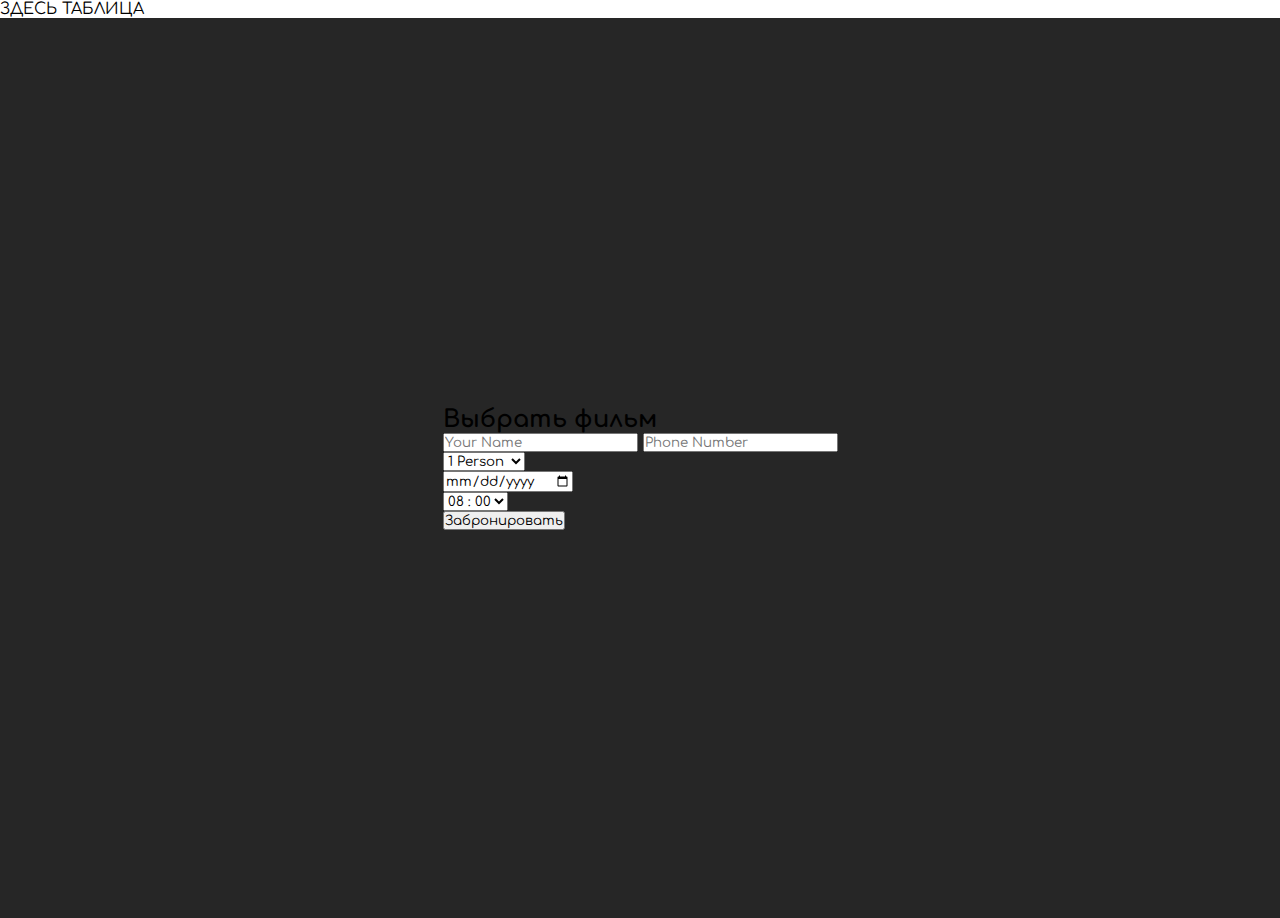
<file: sites/cinema/schedule.html>
<!DOCTYPE html>
<html lang="en">
<head>
    <meta charset="UTF-8">
    <link rel="stylesheet" href="style.css">
</head>
<body>
    <div>
        ЗДЕСЬ ТАБЛИЦА
    </div>
    <div>
        <section>
            <div>
              <div>
    
                <form action="" class="form-left">
    
                  <h2>Выбрать фильм</h2>
    
                  <div>
                    <input type="text" name="name" placeholder="Your Name">
                    <input type="tel" name="phone" placeholder="Phone Number">
                  </div>
    
                  <div>
                    <div>
                      <select name="person">
                        <option value="1-person">1 Person</option>
                        <option value="2-person">2 Person</option>
                        <option value="3-person">3 Person</option>
                        <option value="4-person">4 Person</option>
                        <option value="5-person">5 Person</option>
                        <option value="6-person">6 Person</option>
                        <option value="7-person">7 Person</option>
                      </select>
                    </div>
    
                    <div>
                      <input type="date" name="reservation-date">
                    </div>
                    <div>
                      <select name="reservation-time">
                        <option value="08:00">08 : 00</option>
                        <option value="09:00">09 : 00</option>
                        <option value="010:00">10 : 00</option>
                        <option value="011:00">11 : 00</option>
                        <option value="012:00">12 : 00</option>
                        <option value="13:00">13 : 00</option>
                        <option value="14:00">14 : 00</option>
                        <option value="15:00">15 : 00</option>
                        <option value="16:00">16 : 00</option>
                        <option value="17:00">17 : 00</option>
                        <option value="18:00">18 : 00</option>
                        <option value="19:00">19 : 00</option>
                        <option value="20:00">20 : 00</option>
                        <option value="21:00">21 : 00</option>
                        <option value="22:00">22 : 00</option>
                      </select>
                    </div>

                  </div>

                  <button type="submit">
                    <span>Забронировать</span>
                  </button>
    
                </form>
          </section>
    </div>
</body>


</html>
</file>
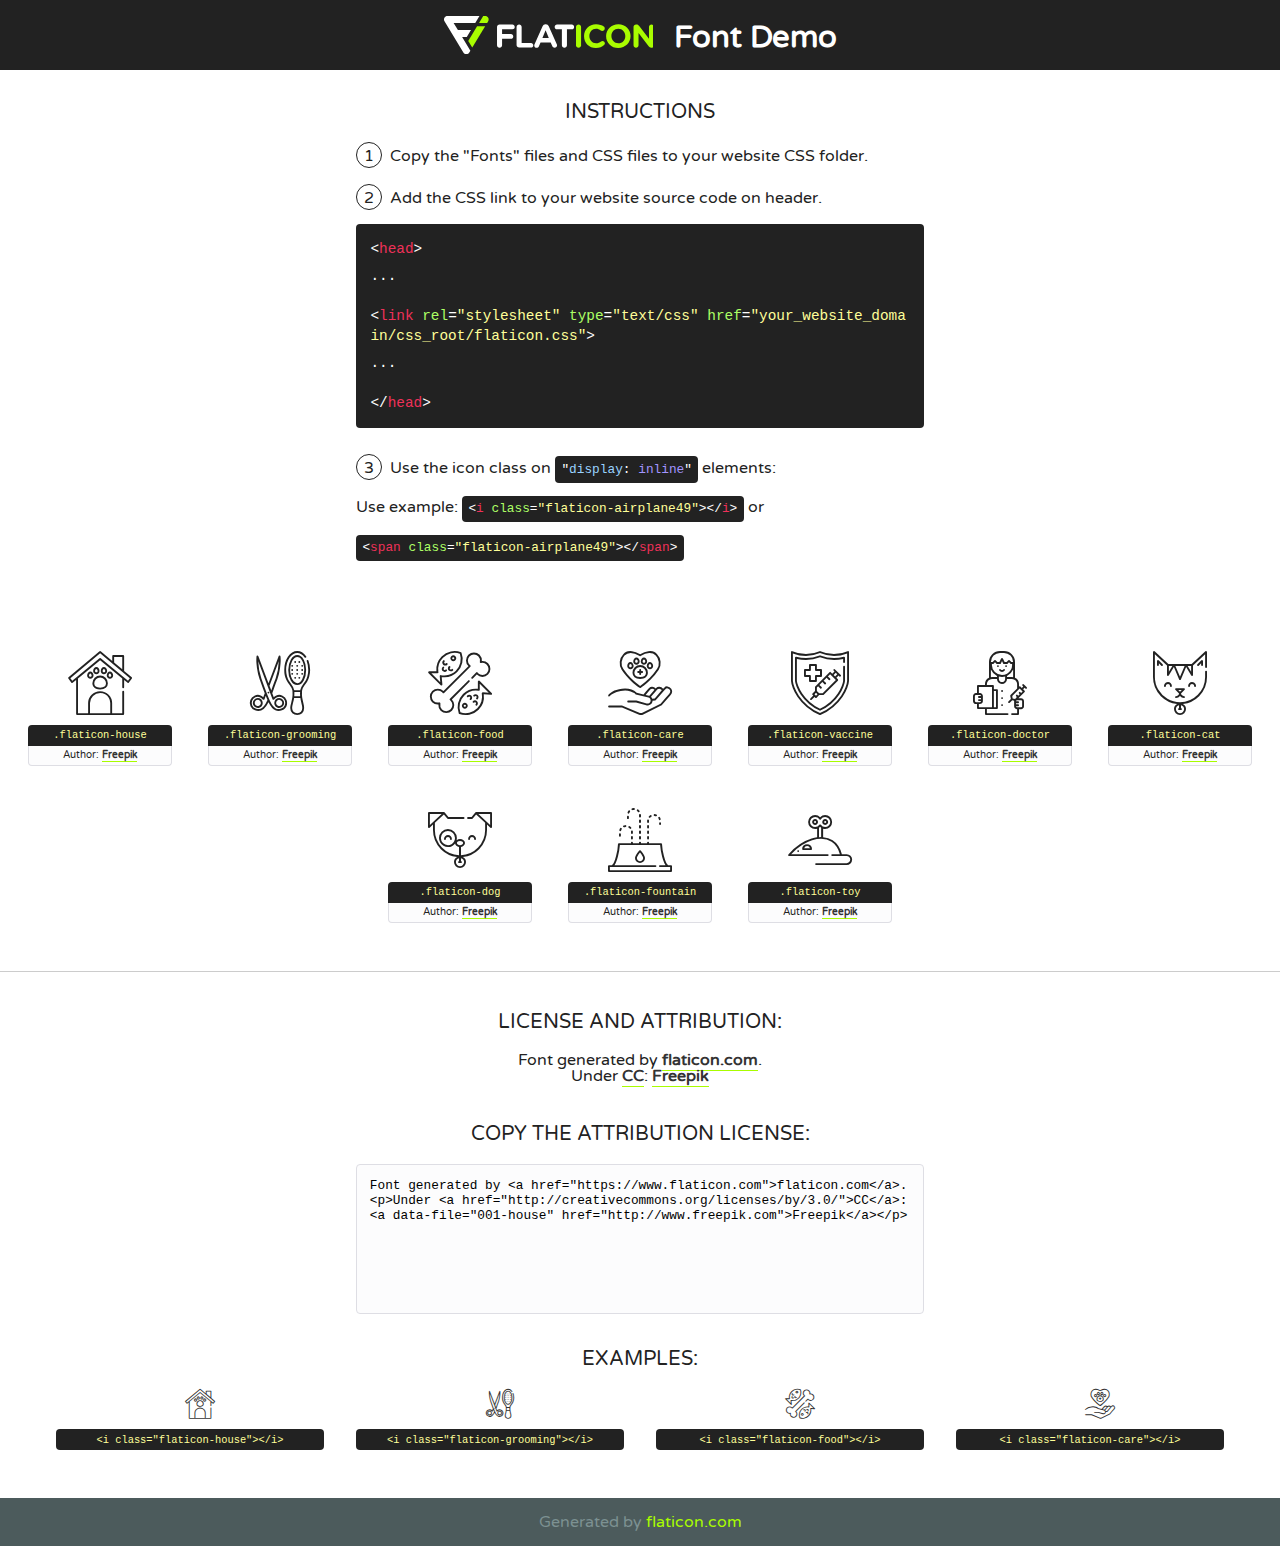
<file: sites/animalShop/lib/flaticon/font/flaticon.html>
<!DOCTYPE html>
<!--
  Flaticon icon font: Flaticon
  Creation date: 06/11/2020 05:08
-->
<html>
<!DOCTYPE html>
<html>

<head>
    <title>Flaticon WebFont</title>
    <link href="http://fonts.googleapis.com/css?family=Varela+Round" rel="stylesheet" type="text/css" />
    <link rel="stylesheet" type="text/css" href="flaticon.css">
    <meta charset="UTF-8">
    <style>
    html, body, div, span, applet, object, iframe,
    h1, h2, h3, h4, h5, h6, p, blockquote, pre,
    a, abbr, acronym, address, big, cite, code,
    del, dfn, em, img, ins, kbd, q, s, samp,
    small, strike, strong, sub, sup, tt, var,
    b, u, i, center,
    dl, dt, dd, ol, ul, li,
    fieldset, form, label, legend,
    table, caption, tbody, tfoot, thead, tr, th, td,
    article, aside, canvas, details, embed, 
    figure, figcaption, footer, header, hgroup, 
    menu, nav, output, ruby, section, summary,
    time, mark, audio, video {
        margin: 0;
        padding: 0;
        border: 0;
        font-size: 100%;
        font: inherit;
        vertical-align: baseline;
    }
    /* HTML5 display-role reset for older browsers */
    article, aside, details, figcaption, figure, 
    footer, header, hgroup, menu, nav, section {
        display: block;
    }
    body {
        line-height: 1;
    }
    ol, ul {
        list-style: none;
    }
    blockquote, q {
        quotes: none;
    }
    blockquote:before, blockquote:after,
    q:before, q:after {
        content: '';
        content: none;
    }
    table {
        border-collapse: collapse;
        border-spacing: 0;
    }
    body {
        font-family: 'Varela Round', Helvetica, Arial, sans-serif;
        font-size: 16px;
        color: #222;
    }
    a {
        color: #333;
        border-bottom: 1px solid #a9fd00;
        font-weight: bold;
        text-decoration: none;
    }
    * {
        -moz-box-sizing: border-box;
        -webkit-box-sizing: border-box;
        box-sizing: border-box;
        margin: 0;
        padding: 0;
    }
    [class^="flaticon-"]:before, [class*=" flaticon-"]:before, [class^="flaticon-"]:after, [class*=" flaticon-"]:after {
        font-family: Flaticon;
        font-size: 30px;
        font-style: normal;
        margin-left: 20px;
        color: #333;
    }
    .wrapper {
        max-width: 600px;
        margin: auto;
        padding: 0 1em;
    }
    .title {
        font-size: 1.25em;
        text-align: center;
        margin-bottom: 1em;
        text-transform: uppercase;
    }
    header {
        text-align: center;
        background-color: #222;
        color: #fff;
        padding: 1em;
    }
    header .logo {
        width: 210px;
        height: 38px;
        display: inline-block;
        vertical-align: middle;
        margin-right: 1em;
        border: none;
    }
    header strong {
        font-size: 1.95em;
        font-weight: bold;
        vertical-align: middle;
        margin-top: 5px;
        display: inline-block;
    }
    .demo {
        margin: 2em auto;
        line-height: 1.25em;
    }
    .demo ul li {
        margin-bottom: 1em;
    }
    .demo ul li .num {
        color: #222;
        border-radius: 20px;
        display: inline-block;
        width: 26px;
        padding: 3px;
        height: 26px;
        text-align: center;
        margin-right: 0.5em;
        border: 1px solid #222;
    }
    .demo ul li code {
        background-color: #222;
        border-radius: 4px;
        padding: 0.25em 0.5em;
        display: inline-block;
        color: #fff;
        font-family: Consolas,Monaco,Lucida Console,Liberation Mono,DejaVu Sans Mono,Bitstream Vera Sans Mono,Courier New, monospace;
        font-weight: lighter;
        margin-top: 1em;
        font-size: 0.8em;
        word-break: break-all;
    }
    .demo ul li code.big {
        padding: 1em;
        font-size: 0.9em;
    }
    .demo ul li code .red {
        color: #EF3159;
    }
    .demo ul li code .green {
        color: #ACFF65;
    }
    .demo ul li code .yellow {
        color: #FFFF99;
    }
    .demo ul li code .blue {
        color: #99D3FF;
    }
    .demo ul li code .purple {
        color: #A295FF;
    }
    .demo ul li code .dots {
        margin-top: 0.5em;
        display: block;
    }
    #glyphs {
        border-bottom: 1px solid #ccc;
        padding: 2em 0;
        text-align: center;
    }
    .glyph {
        display: inline-block;
        width: 9em;
        margin: 1em;
        text-align: center;
        vertical-align: top;
        background: #FFF;
    }
    .glyph .glyph-icon {
        padding: 10px;
        display: block;
        font-family:"Flaticon";
        font-size: 64px;
        line-height: 1;
    }
    .glyph .glyph-icon:before {
        font-size: 64px;
        color: #222;
        margin-left: 0;
    }
    .class-name {
        font-size: 0.65em;
        background-color: #222;
        color: #fff;
        border-radius: 4px 4px 0 0;
        padding: 0.5em;
        color: #FFFF99;
        font-family: Consolas,Monaco,Lucida Console,Liberation Mono,DejaVu Sans Mono,Bitstream Vera Sans Mono,Courier New, monospace;
    }
    .author-name {
        font-size: 0.6em;
        background-color: #fcfcfd;
        border: 1px solid #DEDEE4;
        border-top: 0;
        border-radius: 0 0 4px 4px;
        padding: 0.5em;
    }
    .class-name:last-child {
        font-size: 10px;
        color:#888;
    }
    .class-name:last-child a {
        font-size: 10px;
        color:#555;
    }
    .class-name:last-child a:hover {
        color:#a9fd00;
    }
    .glyph > input {
        display: block;
        width: 100px;
        margin: 5px auto;
        text-align: center;
        font-size: 12px;
        cursor: text;
    }
    .glyph > input.icon-input {
        font-family:"Flaticon";
        font-size: 16px;
        margin-bottom: 10px;
    }
    .attribution .title {
        margin-top: 2em;
    }
    .attribution textarea {
        background-color: #fcfcfd;
        padding: 1em;
        border: none;
        box-shadow: none;
        border: 1px solid #DEDEE4;
        border-radius: 4px;
        resize: none;
        width: 100%;
        height: 150px;
        font-size: 0.8em;
        font-family: Consolas,Monaco,Lucida Console,Liberation Mono,DejaVu Sans Mono,Bitstream Vera Sans Mono,Courier New, monospace;
        -webkit-appearance: none;
    }
    .iconsuse {
        margin: 2em auto;
        text-align: center;
        max-width: 1200px;
    }
    .iconsuse:after {
        content: '';
        display: table;
        clear: both;
    }
    .iconsuse .image {
        float: left;
        width: 25%;
        padding: 0 1em;
    }
    .iconsuse .image p {
        margin-bottom: 1em;
    }
    .iconsuse .image span {
        display: block;
        font-size: 0.65em;
        background-color: #222;
        color: #fff;
        border-radius: 4px;
        padding: 0.5em;
        color: #FFFF99;
        margin-top: 1em;
        font-family: Consolas,Monaco,Lucida Console,Liberation Mono,DejaVu Sans Mono,Bitstream Vera Sans Mono,Courier New, monospace;
    }
    #footer {
        text-align: center;
        background-color: #4C5B5C;
        color: #7c9192;
        padding: 1em;
    }
    #footer a {
        border: none;
        color: #a9fd00;
        font-weight: normal;
    }
    @media (max-width: 960px) {
        .iconsuse .image {
            width: 50%;
        }
    }
    @media (max-width: 560px) {
        .iconsuse .image {
            width: 100%;
        }
    }
    </style>
</head>

<body class="characters-off">

    <header>
        <a href="https://www.flaticon.com" target="_blank" class="logo">
            <svg version="1.1" xmlns="http://www.w3.org/2000/svg" xmlns:xlink="http://www.w3.org/1999/xlink" xmlns:a="http://ns.adobe.com/AdobeSVGViewerExtensions/3.0/" viewBox="0 0 560.875 102.036" enable-background="new 0 0 560.875 102.036" xml:space="preserve">
                <defs>
                </defs>
                <g>
                    <g class="letters">
                        <path fill="#ffffff" d="M141.596,29.675c0-3.777,2.985-6.767,6.764-6.767h34.438c3.426,0,6.15,2.728,6.15,6.15
                        c0,3.43-2.724,6.149-6.15,6.149h-27.674v13.091h23.719c3.429,0,6.151,2.724,6.151,6.15c0,3.43-2.723,6.149-6.151,6.149h-23.719
                        v17.574c0,3.773-2.986,6.761-6.764,6.761c-3.779,0-6.764-2.989-6.764-6.761V29.675z"></path>
                        <path fill="#ffffff" d="M193.844,29.149c0-3.781,2.985-6.767,6.764-6.767c3.776,0,6.763,2.985,6.763,6.767v42.957h25.039
                        c3.426,0,6.149,2.726,6.149,6.153c0,3.425-2.723,6.15-6.149,6.15h-31.802c-3.779,0-6.764-2.986-6.764-6.768V29.149z"></path>
                        <path fill="#ffffff" d="M241.891,75.71l21.438-48.407c1.492-3.341,4.215-5.357,7.906-5.357h0.792
                        c3.686,0,6.323,2.017,7.815,5.357l21.439,48.407c0.436,0.967,0.701,1.845,0.701,2.723c0,3.602-2.809,6.501-6.414,6.501
                        c-3.161,0-5.269-1.845-6.499-4.655l-4.132-9.661h-27.059l-4.301,10.102c-1.144,2.631-3.426,4.214-6.237,4.214
                        c-3.517,0-6.24-2.81-6.24-6.325C241.1,77.64,241.451,76.677,241.891,75.71z M279.932,58.666l-8.521-20.297l-8.526,20.297H279.932
                        z"></path>
                        <path fill="#ffffff" d="M314.864,35.387H301.86c-3.429,0-6.239-2.813-6.239-6.238c0-3.429,2.811-6.24,6.239-6.24h39.533
                        c3.426,0,6.237,2.811,6.237,6.24c0,3.425-2.811,6.238-6.237,6.238h-13.001v42.785c0,3.773-2.99,6.761-6.764,6.761
                        c-3.779,0-6.764-2.989-6.764-6.761V35.387z"></path>
                        <path fill="#A9FD00" d="M352.615,29.149c0-3.781,2.985-6.767,6.767-6.767c3.774,0,6.761,2.985,6.761,6.767v49.024
                        c0,3.773-2.987,6.761-6.761,6.761c-3.781,0-6.767-2.989-6.767-6.761V29.149z"></path>
                        <path fill="#A9FD00" d="M374.132,53.836v-0.179c0-17.481,13.178-31.801,32.065-31.801c9.22,0,15.459,2.458,20.557,6.238
                        c1.402,1.054,2.637,2.985,2.637,5.357c0,3.692-2.985,6.59-6.681,6.59c-1.845,0-3.071-0.702-4.044-1.319
                        c-3.776-2.813-7.729-4.393-12.562-4.393c-10.364,0-17.831,8.611-17.831,19.154v0.173c0,10.542,7.291,19.329,17.831,19.329
                        c5.715,0,9.492-1.756,13.359-4.834c1.049-0.874,2.458-1.491,4.039-1.491c3.429,0,6.325,2.813,6.325,6.236
                        c0,2.106-1.056,3.78-2.282,4.834c-5.539,4.834-12.036,7.733-21.878,7.733C387.572,85.464,374.132,71.493,374.132,53.836z"></path>
                        <path fill="#A9FD00" d="M433.009,53.836v-0.179c0-17.481,13.79-31.801,32.766-31.801c18.981,0,32.592,14.143,32.592,31.628v0.173
                        c0,17.483-13.785,31.807-32.769,31.807C446.625,85.464,433.009,71.32,433.009,53.836z M484.224,53.836v-0.179
                        c0-10.539-7.725-19.326-18.626-19.326c-10.893,0-18.449,8.611-18.449,19.154v0.173c0,10.542,7.73,19.329,18.626,19.329
                        C476.676,72.986,484.224,64.378,484.224,53.836z"></path>
                        <path fill="#A9FD00" d="M506.233,29.321c0-3.774,2.99-6.763,6.767-6.763h1.401c3.252,0,5.183,1.583,7.029,3.953l26.093,34.265
                        V29.059c0-3.692,2.99-6.677,6.681-6.677c3.683,0,6.671,2.985,6.671,6.677v48.934c0,3.78-2.987,6.765-6.764,6.765h-0.436
                        c-3.257,0-5.188-1.581-7.034-3.953l-27.056-35.492v32.944c0,3.687-2.985,6.676-6.678,6.676c-3.683,0-6.673-2.989-6.673-6.676
                        V29.321z"></path>
                    </g>
                    <g class="insignia">
                        <path fill="#ffffff" d="M48.372,56.137h12.517l11.156-18.537H37.186L25.688,18.539h57.825L94.668,0H9.271
                        C5.925,0,2.842,1.801,1.198,4.716c-1.644,2.907-1.593,6.482,0.134,9.343l50.38,83.501c1.678,2.781,4.689,4.476,7.938,4.476
                        c3.246,0,6.257-1.695,7.935-4.476l2.898-4.804L48.372,56.137z"></path>
                        <g class="i">
                            <path fill="#A9FD00" d="M93.575,18.539h0.031v0.004l21.652,0.004l2.705-4.488c1.727-2.861,1.778-6.436,0.133-9.343
                            C116.454,1.801,113.371,0,110.026,0h-5.294L93.575,18.539z"></path>
                            <polygon fill="#A9FD00" points="88.291,27.356 64.725,66.486 75.519,84.404 109.942,27.356"></polygon>
                        </g>
                    </g>
                </g>
            </svg>
        </a>
        <strong>Font Demo</strong>
    </header>


    <section class="demo wrapper">

        <p class="title">Instructions</p>

        <ul>
            <li>
                <span class="num">1</span>Copy the "Fonts" files and CSS files to your website CSS folder.
            </li>
            <li>
                <span class="num">2</span>Add the CSS link to your website source code on header.
                <code class="big">
                    &lt;<span class="red">head</span>&gt;
                    <br/><span class="dots">...</span>
                    <br/>&lt;<span class="red">link</span> <span class="green">rel</span>=<span class="yellow">"stylesheet"</span> <span class="green">type</span>=<span class="yellow">"text/css"</span> <span class="green">href</span>=<span class="yellow">"your_website_domain/css_root/flaticon.css"</span>&gt;
                    <br/><span class="dots">...</span>
                    <br/>&lt;/<span class="red">head</span>&gt;
                </code>
            </li>

            <li>
                <p>
                    <span class="num">3</span>Use the icon class on <code>"<span class="blue">display</span>:<span class="purple"> inline</span>"</code> elements:
                    <br />
                    Use example: <code>&lt;<span class="red">i</span> <span class="green">class</span>=<span class="yellow">&quot;flaticon-airplane49&quot;</span>&gt;&lt;/<span class="red">i</span>&gt;</code> or <code>&lt;<span class="red">span</span> <span class="green">class</span>=<span class="yellow">&quot;flaticon-airplane49&quot;</span>&gt;&lt;/<span class="red">span</span>&gt;</code>
            </li>
        </ul>

    </section>




   <section id="glyphs">          
    
      
        <div class="glyph"><div class="glyph-icon flaticon-house"></div>
            <div class="class-name">.flaticon-house</div>
            <div class="author-name">Author: <a data-file="001-house" href="http://www.freepik.com">Freepik</a> </div> 
        </div>        
        
        <div class="glyph"><div class="glyph-icon flaticon-grooming"></div>
            <div class="class-name">.flaticon-grooming</div>
            <div class="author-name">Author: <a data-file="002-grooming" href="http://www.freepik.com">Freepik</a> </div> 
        </div>        
        
        <div class="glyph"><div class="glyph-icon flaticon-food"></div>
            <div class="class-name">.flaticon-food</div>
            <div class="author-name">Author: <a data-file="003-food" href="http://www.freepik.com">Freepik</a> </div> 
        </div>        
        
        <div class="glyph"><div class="glyph-icon flaticon-care"></div>
            <div class="class-name">.flaticon-care</div>
            <div class="author-name">Author: <a data-file="004-care" href="http://www.freepik.com">Freepik</a> </div> 
        </div>        
        
        <div class="glyph"><div class="glyph-icon flaticon-vaccine"></div>
            <div class="class-name">.flaticon-vaccine</div>
            <div class="author-name">Author: <a data-file="005-vaccine" href="http://www.freepik.com">Freepik</a> </div> 
        </div>        
        
        <div class="glyph"><div class="glyph-icon flaticon-doctor"></div>
            <div class="class-name">.flaticon-doctor</div>
            <div class="author-name">Author: <a data-file="006-doctor" href="http://www.freepik.com">Freepik</a> </div> 
        </div>        
        
        <div class="glyph"><div class="glyph-icon flaticon-cat"></div>
            <div class="class-name">.flaticon-cat</div>
            <div class="author-name">Author: <a data-file="007-cat" href="http://www.freepik.com">Freepik</a> </div> 
        </div>        
        
        <div class="glyph"><div class="glyph-icon flaticon-dog"></div>
            <div class="class-name">.flaticon-dog</div>
            <div class="author-name">Author: <a data-file="008-dog" href="http://www.freepik.com">Freepik</a> </div> 
        </div>        
        
        <div class="glyph"><div class="glyph-icon flaticon-fountain"></div>
            <div class="class-name">.flaticon-fountain</div>
            <div class="author-name">Author: <a data-file="009-fountain" href="http://www.freepik.com">Freepik</a> </div> 
        </div>        
        
        <div class="glyph"><div class="glyph-icon flaticon-toy"></div>
            <div class="class-name">.flaticon-toy</div>
            <div class="author-name">Author: <a data-file="010-toy" href="http://www.freepik.com">Freepik</a> </div> 
        </div>        
        

    </section>



    <section class="attribution wrapper"   style="text-align:center;">

      <div class="title">License and attribution:</div><div class="attrDiv">Font generated by <a href="https://www.flaticon.com">flaticon.com</a>. <div><p>Under <a href="http://creativecommons.org/licenses/by/3.0/">CC</a>: <a data-file="001-house" href="http://www.freepik.com">Freepik</a></p>  </div>
      </div>
      <div class="title">Copy the Attribution License:</div>

    <textarea onclick="this.focus();this.select();">Font generated by &lt;a href=&quot;https://www.flaticon.com&quot;&gt;flaticon.com&lt;/a&gt;. <p>Under <a href="http://creativecommons.org/licenses/by/3.0/">CC</a>: <a data-file="001-house" href="http://www.freepik.com">Freepik</a></p>  
     </textarea>

    </section>

    <section class="iconsuse">

          <div class="title">Examples:</div>            
             
            <div class="image">
                <p>
                    <i class="glyph-icon flaticon-house"></i> 
                    <span>&lt;i class=&quot;flaticon-house&quot;&gt;&lt;/i&gt;</span>
                </p>
            </div>
            
            <div class="image">
                <p>
                    <i class="glyph-icon flaticon-grooming"></i> 
                    <span>&lt;i class=&quot;flaticon-grooming&quot;&gt;&lt;/i&gt;</span>
                </p>
            </div>
            
            <div class="image">
                <p>
                    <i class="glyph-icon flaticon-food"></i> 
                    <span>&lt;i class=&quot;flaticon-food&quot;&gt;&lt;/i&gt;</span>
                </p>
            </div>
            
            <div class="image">
                <p>
                    <i class="glyph-icon flaticon-care"></i> 
                    <span>&lt;i class=&quot;flaticon-care&quot;&gt;&lt;/i&gt;</span>
                </p>
            </div>
                       
        </div>
                            
    </section>

<div id="footer">
    <div>Generated by <a href="https://www.flaticon.com">flaticon.com</a>
    </div>
</div>



</body>
</html>
</file>
<file: sites/animalShop/lib/flaticon/font/flaticon.css>
/*
  	Flaticon icon font: Flaticon
  	Creation date: 06/11/2020 05:08
  	*/

@font-face {
  font-family: "Flaticon";
  src: url("./Flaticon.eot");
  src: url("./Flaticon.eot?#iefix") format("embedded-opentype"),
       url("./Flaticon.woff2") format("woff2"),
       url("./Flaticon.woff") format("woff"),
       url("./Flaticon.ttf") format("truetype"),
       url("./Flaticon.svg#Flaticon") format("svg");
  font-weight: normal;
  font-style: normal;
}

@media screen and (-webkit-min-device-pixel-ratio:0) {
  @font-face {
    font-family: "Flaticon";
    src: url("./Flaticon.svg#Flaticon") format("svg");
  }
}

[class^="flaticon-"]:before, [class*=" flaticon-"]:before,
[class^="flaticon-"]:after, [class*=" flaticon-"]:after {   
  font-family: Flaticon;
        font-size: 20px;
font-style: normal;
margin-left: 20px;
}

.flaticon-house:before { content: "\f100"; }
.flaticon-grooming:before { content: "\f101"; }
.flaticon-food:before { content: "\f102"; }
.flaticon-care:before { content: "\f103"; }
.flaticon-vaccine:before { content: "\f104"; }
.flaticon-doctor:before { content: "\f105"; }
.flaticon-cat:before { content: "\f106"; }
.flaticon-dog:before { content: "\f107"; }
.flaticon-fountain:before { content: "\f108"; }
.flaticon-toy:before { content: "\f109"; }
</file>
<file: sites/animalShop/css/style.css>
/********** Template CSS **********/
:root {
    --primary: #7AB730;
    --secondary: #FFD33C;
    --light: #F3F3F3;
    --dark: #212121;
}

[class^=flaticon-]:before,
[class*=" flaticon-"]:before,
[class^=flaticon-]:after,
[class*=" flaticon-"]:after {
    font-size: inherit;
    margin-left: 0;
}

.btn {
    font-family: 'Roboto', sans-serif;
    text-transform: uppercase;
    font-weight: 700;
    transition: .5s;
}

.btn-primary {
    color: #FFFFFF;
}

.btn-square {
    width: 36px;
    height: 36px;
}

.btn-sm-square {
    width: 28px;
    height: 28px;
}

.btn-lg-square {
    width: 46px;
    height: 46px;
}

.btn-square,
.btn-sm-square,
.btn-lg-square {
    padding-left: 0;
    padding-right: 0;
    text-align: center;
}

.back-to-top {
    position: fixed;
    display: none;
    right: 30px;
    bottom: 0;
    border-radius: 0;
    z-index: 99;
}

.navbar-light .navbar-nav .nav-link {
    font-family: 'Roboto', sans-serif;
    position: relative;
    margin-left: 30px;
    padding: 30px 0;
    font-size: 18px;
    font-weight: 700;
    text-transform: uppercase;
    color: var(--dark);
    outline: none;
    transition: .5s;
}

.sticky-top.navbar-light .navbar-nav .nav-link {
    padding: 20px 0;
}

.navbar-light .navbar-nav .nav-link:hover,
.navbar-light .navbar-nav .nav-link.active {
    color: var(--primary);
}

@media (min-width: 992px) {
    .navbar-light .navbar-nav .nav-link::before {
        position: absolute;
        content: "";
        width: 0;
        height: 7px;
        top: -4px;
        left: 50%;
        background: var(--primary);
        transition: .5s;
    }

    .navbar-light .navbar-nav .nav-link:hover::before,
    .navbar-light .navbar-nav .nav-link.active::before {
        width: 100%;
        left: 0;
    }

    .navbar-light .navbar-nav .nav-link.nav-contact::before {
        width: 100%;
        height: 1px;
        top: -1px;
        left: 0;
    }
}

@media (max-width: 991.98px) {
    .navbar-light .navbar-nav .nav-link  {
        margin-left: 0;
        padding: 10px 0;
    }
}

.hero-header {
    background: url(../img/hero.jpg) top right no-repeat;
    background-size: cover;
}

.btn-play {
    position: relative;
    display: block;
    box-sizing: content-box;
    width: 16px;
    height: 26px;
    border-radius: 100%;
    border: none;
    outline: none !important;
    padding: 18px 20px 20px 28px;
    background: #FFFFFF;
}

.btn-play:before {
    content: "";
    position: absolute;
    z-index: 0;
    left: 50%;
    top: 50%;
    transform: translateX(-50%) translateY(-50%);
    display: block;
    width: 60px;
    height: 60px;
    background: #FFFFFF;
    border-radius: 100%;
    animation: pulse-border 1500ms ease-out infinite;
}

.btn-play:after {
    content: "";
    position: absolute;
    z-index: 1;
    left: 50%;
    top: 50%;
    transform: translateX(-50%) translateY(-50%);
    display: block;
    width: 60px;
    height: 60px;
    background: #FFFFFF;
    border-radius: 100%;
    transition: all 200ms;
}

.btn-play span {
    display: block;
    position: relative;
    z-index: 3;
    width: 0;
    height: 0;
    left: -1px;
    border-left: 16px solid var(--primary);
    border-top: 11px solid transparent;
    border-bottom: 11px solid transparent;
}

@keyframes pulse-border {
    0% {
        transform: translateX(-50%) translateY(-50%) translateZ(0) scale(1);
        opacity: 1;
    }

    100% {
        transform: translateX(-50%) translateY(-50%) translateZ(0) scale(2);
        opacity: 0;
    }
}

#videoModal .modal-dialog {
    position: relative;
    max-width: 800px;
    margin: 60px auto 0 auto;
}

#videoModal .modal-body {
    position: relative;
    padding: 0px;
}

#videoModal .close {
    position: absolute;
    width: 30px;
    height: 30px;
    right: 0px;
    top: -30px;
    z-index: 999;
    font-size: 30px;
    font-weight: normal;
    color: #FFFFFF;
    background: #000000;
    opacity: 1;
}

.service-item a i {
    position: relative;
    padding-left: 20px;
    transition: .3s;
}

.service-item a:hover i {
    padding-left: 50px;
}

.service-item a i::after {
    position: absolute;
    content: "";
    width: 20px;
    height: 2px;
    top: 50%;
    left: 10px;
    margin-top: -1px;
    background: var(--primary);
    transition: .3s;
}

.service-item a:hover i::after {
    width: 50px;
}

.product-item {
    padding: 30px;
}

.product-item .btn-action {
    position: absolute;
    width: 100%;
    bottom: -40px;
    left: 0;
    opacity: 0;
    transition: .5s;
}

.product-item:hover .btn-action {
    bottom: -20px;
    opacity: 1;
}

.product-carousel .owl-nav {
    width: 100%;
    text-align: center;
    display: flex;
    justify-content: center;
}

.product-carousel .owl-nav .owl-prev,
.product-carousel .owl-nav .owl-next{
    position: relative;
    margin: 0 5px;
    width: 55px;
    height: 45px;
    display: flex;
    align-items: center;
    justify-content: center;
    color: #FFFFFF;
    background: var(--primary);
    font-size: 22px;
    transition: .5s;
}

.product-carousel .owl-nav .owl-prev:hover,
.product-carousel .owl-nav .owl-next:hover {
    color: var(--dark);
}

.bg-offer {
    background: url(../img/offer.jpg) top right no-repeat;
    background-size: cover;
}

.price-carousel::after {
    position: absolute;
    content: "";
    width: 100%;
    height: 50%;
    bottom: 0;
    left: 0;
    background: var(--primary);
    border-radius: 8px 8px 50% 50%;
    z-index: -1;
}

.price-carousel .owl-nav {
    margin-top: 35px;
    width: 100%;
    text-align: center;
    display: flex;
    justify-content: center;
}

.price-carousel .owl-nav .owl-prev,
.price-carousel .owl-nav .owl-next{
    position: relative;
    margin: 0 5px;
    width: 45px;
    height: 45px;
    display: flex;
    align-items: center;
    justify-content: center;
    color: var(--primary);
    background: #FFFFFF;
    font-size: 22px;
    border-radius: 45px;
    transition: .5s;
}

.price-carousel .owl-nav .owl-prev:hover,
.price-carousel .owl-nav .owl-next:hover {
    color: var(--dark);
}

.team-carousel .owl-nav {
    position: absolute;
    width: 50px;
    height: 160px;
    top: calc(50% - 80px);
    right: 0;
    z-index: 1;
}

.team-carousel .owl-nav .owl-prev,
.team-carousel .owl-nav .owl-next {
    position: relative;
    width: 50px;
    height: 50px;
    margin: 15px 0;
    display: flex;
    align-items: center;
    justify-content: center;
    color: #FFFFFF;
    background: var(--primary);
    font-size: 22px;
    transition: .5s;
}

.team-carousel .owl-nav .owl-prev:hover,
.team-carousel .owl-nav .owl-next:hover {
    color: var(--dark);
}

.team-item img {
    transition: .5s;
}

.team-item:hover img {
    transform: scale(1.2);
}

.team-item .team-overlay {
    position: absolute;
    top: 45px;
    right: 45px;
    bottom: 45px;
    left: 45px;
    display: flex;
    align-items: center;
    justify-content: center;
    background: rgba(122, 183, 48, .8);
    transition: .5s;
    opacity: 0;
}

.team-item:hover .team-overlay {
    top: 0;
    right: 0;
    bottom: 0;
    left: 0;
    opacity: 1;
}

.bg-testimonial {
    background: url(../img/testimonial.jpg) top left no-repeat;
    background-size: cover;
}

.testimonial-carousel .owl-nav {
    position: absolute;
    width: 100%;
    height: 46px;
    top: calc(50% - 23px);
    left: 0;
    display: flex;
    justify-content: space-between;
    z-index: 1;
}

.testimonial-carousel .owl-nav .owl-prev,
.testimonial-carousel .owl-nav .owl-next {
    position: relative;
    width: 46px;
    height: 46px;
    display: flex;
    align-items: center;
    justify-content: center;
    color: #FFFFFF;
    background: var(--primary);
    font-size: 22px;
    transition: .5s;
}

.testimonial-carousel .owl-nav .owl-prev:hover,
.testimonial-carousel .owl-nav .owl-next:hover {
    color: var(--dark);
}

.testimonial-carousel .owl-item img {
    width: 100px;
    height: 100px;
}

@media (min-width: 576px) {
    .blog-item .row {
        height: 300px;
    }
}

.blog-item a i {
    position: relative;
    padding-left: 20px;
    transition: .3s;
}

.blog-item a:hover i {
    padding-left: 50px;
}

.blog-item a i::after {
    position: absolute;
    content: "";
    width: 20px;
    height: 2px;
    top: 50%;
    left: 10px;
    margin-top: -1px;
    background: var(--primary);
    transition: .3s;
}

.blog-item a:hover i::after {
    width: 50px;
}
</file>
<file: sites/cinema/style.css>
@import url("https://fonts.googleapis.com/css2?family=Comfortaa:wght@300;400;500;600;700&family=Poppins:wght@300;400;500;600;700;800&display=swap");

*,
*::before,
*::after {
  margin: 0;
  padding: 0;
  box-sizing: border-box;
  font-family: "Comfortaa", cursive;
}

section{
  position: relative;
  display: flex;
  justify-content: center;
  align-items: center;
  background: #262626;
  min-height: 100vh;
  overflow: hidden;
}
.content{
  display: flex;
  flex-direction: row;
  justify-content: center;
  align-items: center;
  gap: 30px;
  background: linear-gradient(180deg, rgba(255, 255, 255, 0.28) 0%,
  rgba(255, 255, 255, 0) 100%);
  backdrop-filter: blur(30px);
  border-radius: 20px;
  width: min(900px, 100%);
  box-shadow: 0 0.5px 0 1px rgba(255, 255, 255, 0.23) inset,
  0 1px 0 0 rgba(255, 255, 255, 0.66) inset, 0 4px 16px rgba(0, 0, 0, 0.12);
  z-index: 10;
}
.info{
  display: flex;
  flex-direction: column;
  justify-content: center;
  align-items: center;
  max-width: 450px;
  padding: 0 35px;
  text-align: justify;
}
.info p{
  color: #fff;
  font-weight: 500;
  font-size: 1rem;
  margin-bottom: 20px;
  line-height: 1.5;
}
.noneLine{
  text-decoration: none;
}
.btn{
  display: block;
  padding: 10px 40px;
  margin: 10px auto;
  font-size: 1.1rem;
  font-weight: 700;
  border-radius: 6px;
  width: 75%;
  outline: none;
  text-decoration: none;
  color: #784ba0;
  background: rgba(255, 255, 255, 0.9);
  box-shadow: 0 6px 30px rgba(0, 0, 0, 0.1);
  border: 1px solid rgba(255, 255, 255, 0.3);
  cursor: pointer;
}
.btn:hover, .btn:focus, .btn:active, .btn:visited{
  transition-timing-function: cubic-bezier(0.6, 4, 0.3, 0.8);
  animation: anim 0.5s 1;
}
@keyframes anim {
  0%, 100% {
    transform: scale(1, 1);
  } 
  25% {
    transform: scale(0.9, 1.1);
  } 
  50% {
    transform: scale(1.1, 0.9);
  } 
  75% {
    transform: scale(0.95, 1.05);
  } 
}
.swiper{
  width: 250px;
  height: 450px;
  padding: 50px 0;
}

.swiper-slide{
  position: relative;
  box-shadow: 0 15px 50px rgba(0, 0, 0, 0.2);
  border-radius: 10px;
  user-select: none;
}
.swiper-slide img{
  position: absolute;
  inset: 0;
  width: 100%;
  height: 100%;
  object-fit: cover;
}.img-position{
  object-fit: 50% 0%;
}.overlay{
  position: absolute;
  inset: 0;
  width: 100%;
  background: linear-gradient(to top, #0f2027, 
  transparent, transparent);
  background-size: cover;
  background-repeat: no-repeat;
}
.overlay span{
  position: absolute;
  top: 0;
  right: 0;
  color: #fff;
  padding: 7px 18px;
  margin: 10px;
  border-radius: 20px;
  letter-spacing: 2px;
  font-size: 0.8rem;
  font-weight: 700;
  font-family: inherit;
  background: rgba(255, 255, 255, 0.095);
  box-shadow: inset 2px -2px 20px rgba(214, 214, 214, 0.2);
  inset: -3px 3px 3px rgba(255, 255, 255, 0.4);
  backdrop-filter: blur(74px);
}


.overlay h2{
  position: absolute;
  bottom: 0;
  left: 0;
  color: #fff;
  font-weight: 400;
  font-size: 1.1rem;
  line-height: 1.4;
  margin: 0 0 20px 20px;
}

.circles{
position: absolute;
top: 0;
left: 0;
width: 100%;
height: 100%;
overflow: hidden;
}

.circles li{
  position: absolute;
  display: block;
  list-style: none;
  width: 20px;
  height: 20px;
  background-color: #ff3cac;
  background-image: linear-gradient(225deg, #ff3cac 0%, 
  #784ba0 50%, #2b86c5 100%);
  animation: animate 25s linear infinite;
  bottom: -150px;
}
@keyframes animate {
  0%{
transform: translateY(0) rotate(0deg);
opacity: 1;
border-radius: 0;
  }
  100%{
    transform: translateY(-1000px) rotate(720deg);
    opacity: 0;
    border-radius: 50%;
  }
}
.circles li:nth-child(1){
  left: 25%;
  width: 80px;
  height: 80px;
  animation-delay: 2s;
}
.circles li:nth-child(2){
  left: 70%;
  width: 20px;
  height: 20px;
  animation-delay: 2s;
  animation-duration: 12s;
}
.circles li:nth-child(3){
  left: 70%;
  width: 20px;
  height: 20px;
  animation-delay: 4s;
  animation-duration: 12s;
}
.circles li:nth-child(4){
  left: 40%;
  width: 60px;
  height: 60px;
  animation-delay: 0s;
  animation-duration: 18s;
}
.circles li:nth-child(5){
  left: 65%;
  width: 20px;
  height: 20px;
  animation-delay: 0s;
}
.circles li:nth-child(6){
  left: 75%;
  width: 110px;
  height: 110px;
  animation-delay: 3s;
}
.circles li:nth-child(7){
  left: 35%;
  width: 150px;
  height: 150px;
  animation-delay: 7s;
}
.circles li:nth-child(8){
  left: 50%;
  width: 25px;
  height: 25px;
  animation-delay: 15s;
  animation-duration: 45s;
}
.circles li:nth-child(9){
  left: 20%;
  width: 15px;
  height: 15px;
  animation-delay: 2s;
  animation-duration: 35s;
}
.circles li:nth-child(10){
  left: 85%;
  width: 150px;
  height: 150px;
  animation-delay: 0s;
  animation-duration: 11s;
}
</file>
